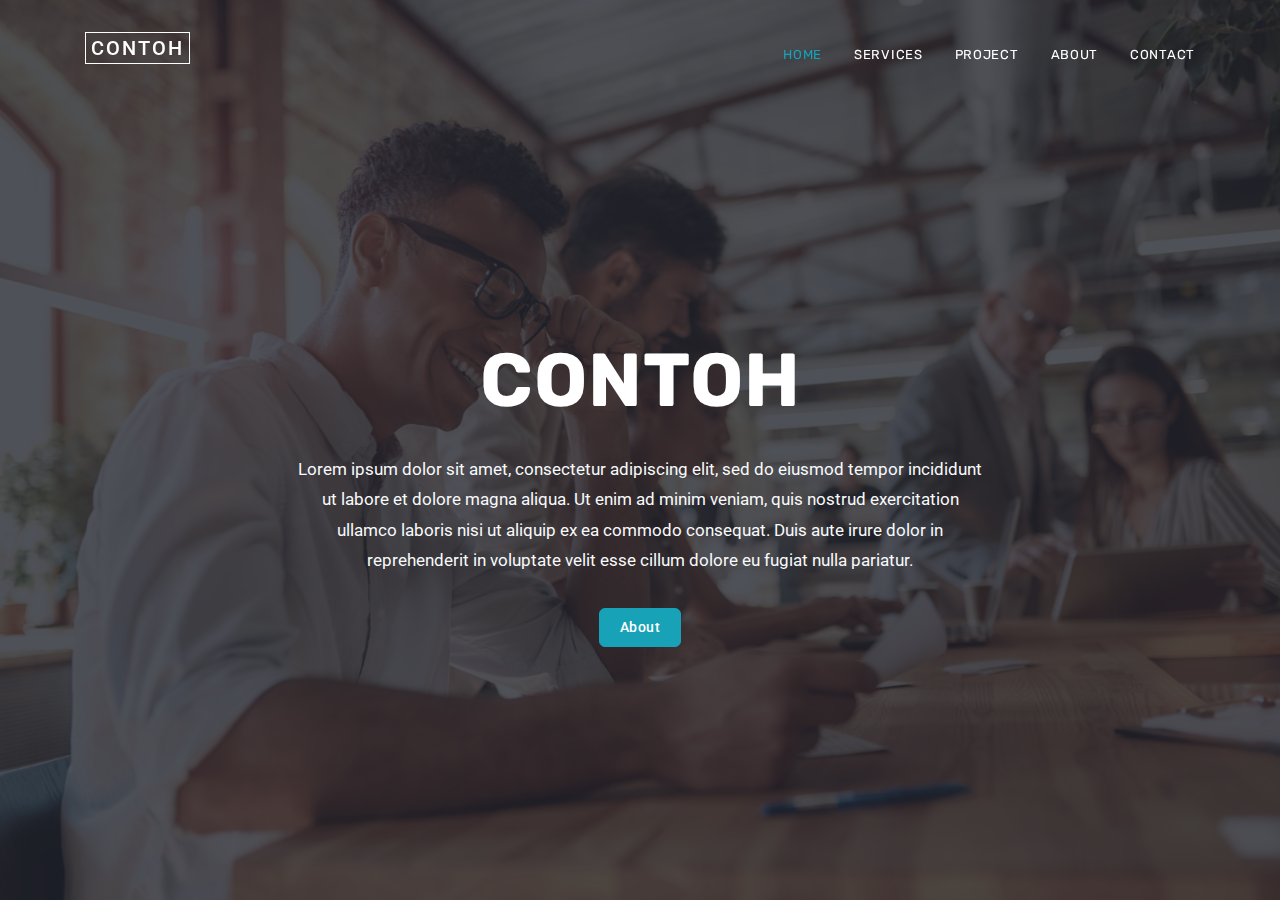
<file: index.html>
<!DOCTYPE html>
<html lang="en">
   <head>
      <meta charset="utf-8" />
      <title>Soal HTML - Company Profile</title>
      <meta name="viewport" content="width=device-width, initial-scale=1.0">
      <meta name="description" content="Company Profile" />
      <meta name="keywords" content="Company, Profile" />
      <link rel="shortcut icon" href="images/favicon.ico">
      <!-- Style -->
      <link href="css/bootstrap.min.css" rel="stylesheet" type="text/css" />
      <link href="css/materialdesignicons.min.css" rel="stylesheet" type="text/css" />
      <link href="css/style.css" rel="stylesheet" type="text/css" />
   </head>
   <body>
      <nav class="navbar navbar-expand-lg fixed-top navbar-custom navbar-light sticky">
         <div class="container">
            <a class="navbar-brand" href="index.html">Contoh</a>
            <button class="navbar-toggler" type="button" data-toggle="collapse" data-target="#navbarCollapse" aria-controls="navbarCollapse" aria-expanded="false" aria-label="Toggle navigation">
               <span class="mdi mdi-menu"></span>
            </button>
            <div class="collapse navbar-collapse" id="navbarCollapse">
               <ul class="navbar-nav ml-auto">
                  <li class="nav-item active">
                     <a class="nav-link" href="index.html">Home</a>
                  </li>
                  <li class="nav-item">
                     <a class="nav-link" href="services.html">Services</a>
                  </li>
                  <li class="nav-item">
                     <a class="nav-link" href="project.html">Project</a>
                  </li>
                  <li class="nav-item">
                     <a class="nav-link" href="about.html">About</a>
                  </li>
                  <li class="nav-item">
                     <a class="nav-link" href="contact.html">Contact</a>
                  </li>
               </ul>
            </div>
         </div>
      </nav>
      <section class="bg-home" style="background-image:url('images/home/1.jpg')" id="home">
         <div class="bg-overlay"></div>
         <div class="home-center">
            <div class="home-desc-center">
               <div class="container">
                  <div class="row justify-content-center">
                     <div class="col-lg-8">
                        <div class="title-heading text-center mt-5 pt-4">
                           <h1 class="heading text-white mb-3">CONTOH</h1>
                           <p class="para-desc mx-auto text-light">Lorem ipsum dolor sit amet, consectetur adipiscing elit, sed do eiusmod tempor incididunt ut labore et dolore magna aliqua. Ut enim ad minim veniam, quis nostrud exercitation ullamco laboris nisi ut aliquip ex ea commodo consequat. Duis aute irure dolor in reprehenderit in voluptate velit esse cillum dolore eu fugiat nulla pariatur.</p>
                           <div class="mt-4 pt-2">
                              <a href="about.html" class="btn btn-custom">About</a>
                           </div>
                        </div>
                     </div>
                  </div>
               </div>
            </div>
         </div>
      </section>
   </body>
</html>
</file>
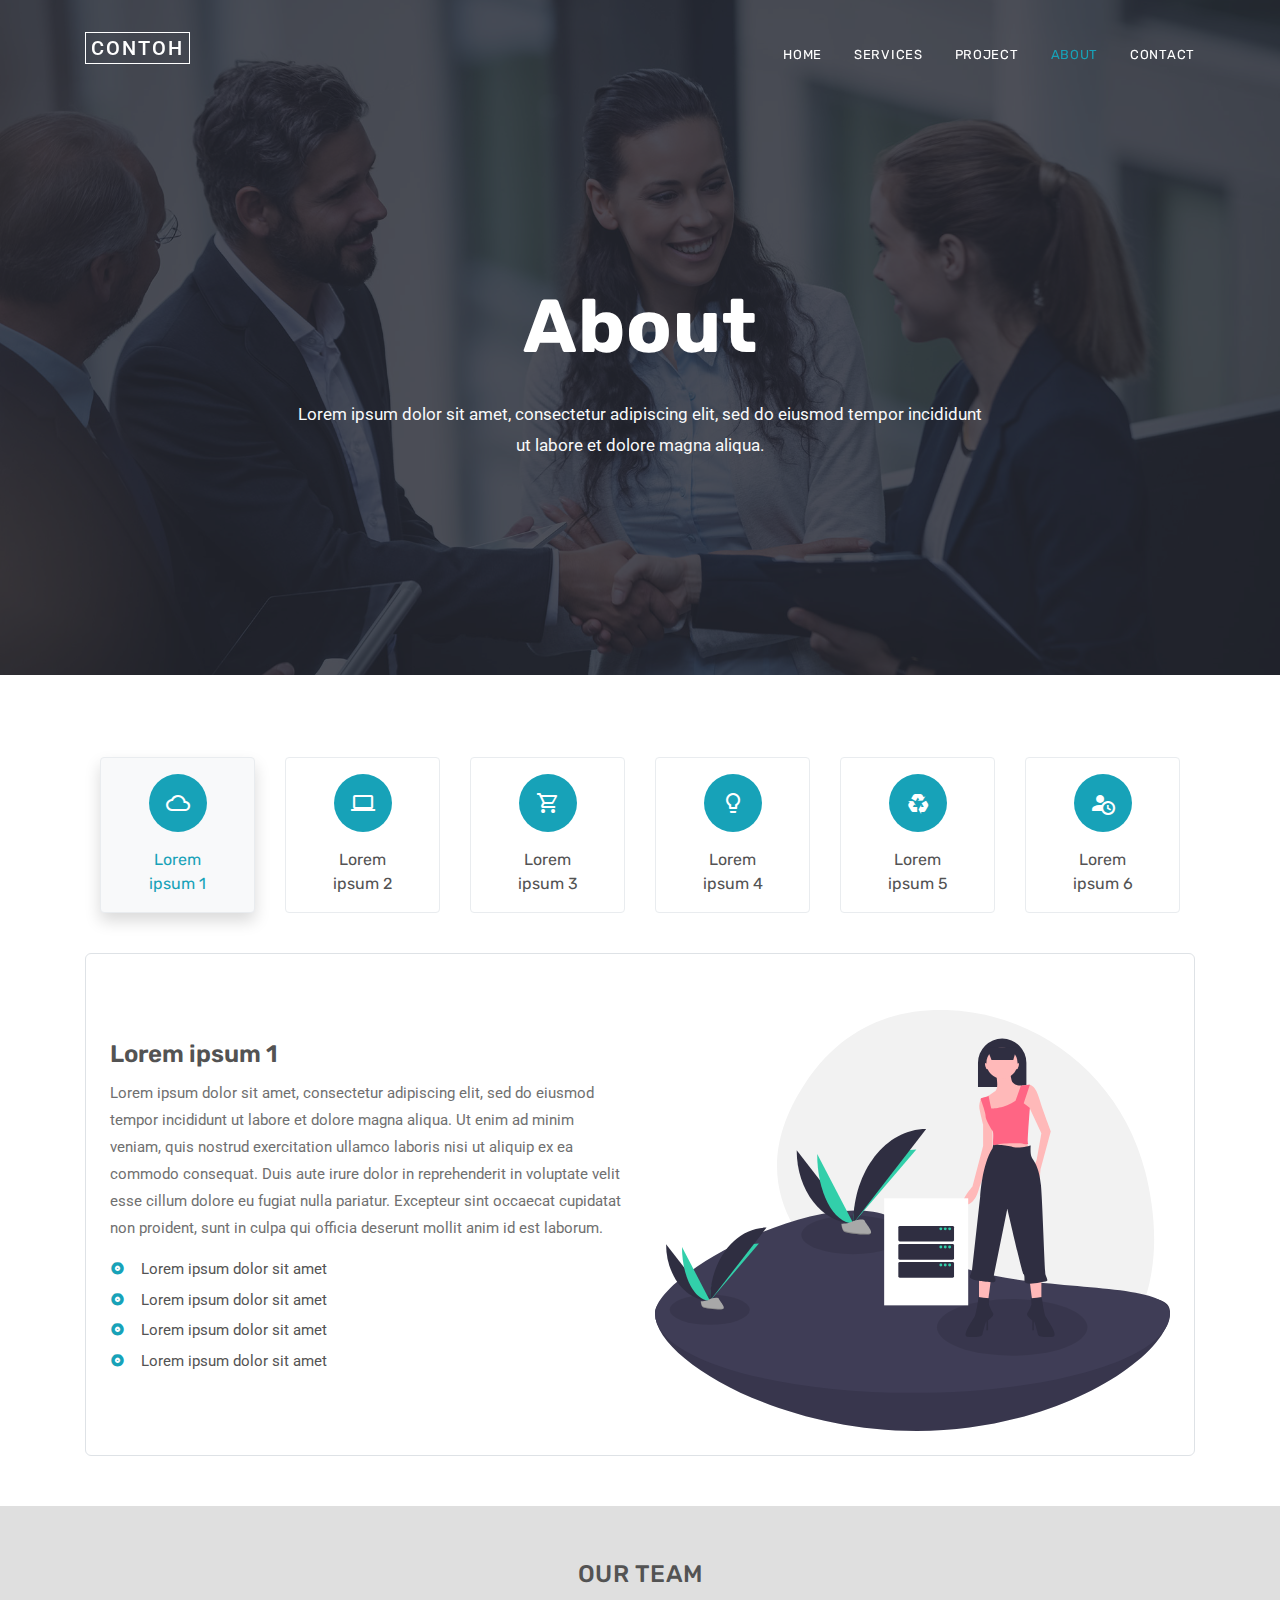
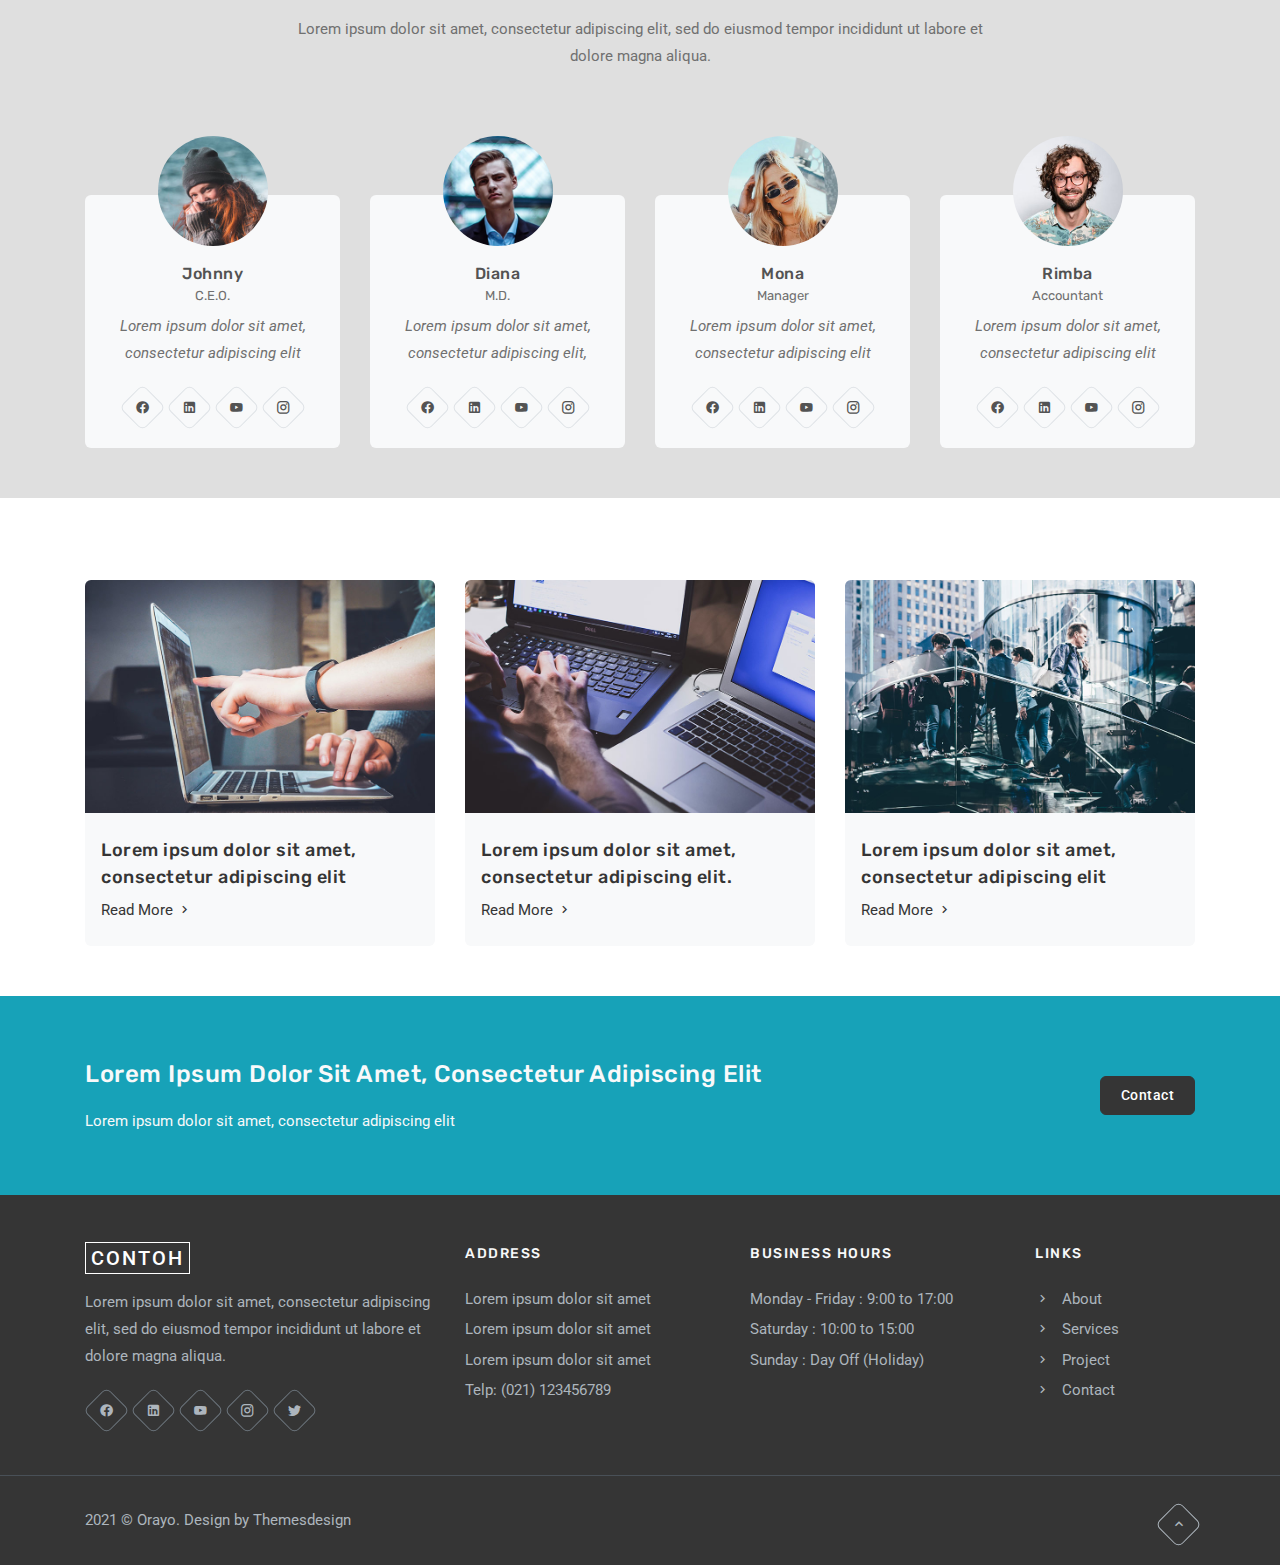
<file: about.html>
<!DOCTYPE html>
<html lang="en">
   <head>
      <meta charset="utf-8" />
      <title>About - Company Profile</title>
      <meta name="viewport" content="width=device-width, initial-scale=1.0">
      <meta name="description" content="Company Profile" />
      <meta name="keywords" content="Company, Profile" />
      <link rel="shortcut icon" href="images/favicon.ico">
      <link href="css/magnific-popup.css" rel="stylesheet" type="text/css" />
      <link href="css/bootstrap.min.css" rel="stylesheet" type="text/css" />
      <link href="css/materialdesignicons.min.css" rel="stylesheet" type="text/css" />
      <link href="css/style.css" rel="stylesheet" type="text/css" />
   </head>
   <body>
      <nav class="navbar navbar-expand-lg fixed-top navbar-custom navbar-light sticky">
         <div class="container">
            <a class="navbar-brand" href="index.html">Contoh</a>
            <button class="navbar-toggler" type="button" data-toggle="collapse" data-target="#navbarCollapse" aria-controls="navbarCollapse" aria-expanded="false" aria-label="Toggle navigation">
               <span class="mdi mdi-menu"></span>
            </button>
            <div class="collapse navbar-collapse" id="navbarCollapse">
               <ul class="navbar-nav ml-auto">
                  <li class="nav-item">
                     <a class="nav-link" href="index.html">Home</a>
                  </li>
                  <li class="nav-item">
                     <a class="nav-link" href="services.html">Services</a>
                  </li>
                  <li class="nav-item">
                     <a class="nav-link" href="project.html">Project</a>
                  </li>
                  <li class="nav-item active">
                     <a class="nav-link" href="about.html">About</a>
                  </li>
                  <li class="nav-item">
                     <a class="nav-link" href="contact.html">Contact</a>
                  </li>
               </ul>
            </div>
         </div>
      </nav>
      <section class="bg-half" style="background-image:url('images/03.jpg')" id="home">
         <div class="bg-overlay"></div>
         <div class="home-center">
            <div class="home-desc-center">
               <div class="container">
                  <div class="row justify-content-center">
                     <div class="col-lg-10">
                        <div class="title-heading text-center mt-5 pt-4">
                           <h1 class="heading text-white mb-3">About</h1>
                           <p class="para-desc mx-auto text-light">Lorem ipsum dolor sit amet, consectetur adipiscing elit, sed do eiusmod tempor incididunt ut labore et dolore magna aliqua.</p>
                        </div>
                     </div>
                  </div>
               </div>
            </div>
         </div>
      </section>
      <section class="section">
         <div class="container">
            <div class="row mt-4">
               <div class="col-12">
                  <ul class="nav nav-pills nav-justified" id="pills-tab" role="tablist">
                     <li class="nav-item mb-4 pt-2">
                        <a class="nav-link active" id="pills-cloud-tab" data-toggle="pill" href="#pills-cloud" role="tab" aria-controls="pills-cloud" aria-selected="false">
                           <div class="capabilities text-center rounded pt-2 pb-2">
                              <div class="icon bg-custom mb-3">
                                 <i class="mdi mdi-cloud-outline text-white"></i>
                              </div>
                              <h4 class="title font-weight-normal mb-0">Lorem <br> ipsum 1 </h4>
                           </div>
                        </a>
                     </li>
                     <li class="nav-item mb-4 pt-2">
                        <a class="nav-link" id="pills-smart-tab" data-toggle="pill" href="#pills-smart" role="tab" aria-controls="pills-smart" aria-selected="false">
                           <div class="capabilities text-center rounded pt-2 pb-2">
                              <div class="icon bg-custom mb-3">
                                 <i class="mdi mdi-laptop text-white"></i>
                              </div>
                              <h4 class="title font-weight-normal mb-0">Lorem <br> ipsum 2 </h4>
                           </div>
                        </a>
                     </li>
                     <li class="nav-item mb-4 pt-2">
                        <a class="nav-link" id="pills-apps-tab" data-toggle="pill" href="#pills-apps" role="tab" aria-controls="pills-apps" aria-selected="false">
                           <div class="capabilities text-center rounded pt-2 pb-2">
                              <div class="icon bg-custom mb-3">
                                 <i class="mdi mdi-cart-outline text-white"></i>
                              </div>
                              <h4 class="title font-weight-normal mb-0">Lorem <br> ipsum 3 </h4>
                           </div>
                        </a>
                     </li>
                     <li class="nav-item mb-4 pt-2">
                        <a class="nav-link" id="pills-intelligence-tab" data-toggle="pill" href="#pills-intelligence" role="tab" aria-controls="pills-intelligence" aria-selected="false">
                           <div class="capabilities text-center rounded pt-2 pb-2">
                              <div class="icon bg-custom mb-3">
                                 <i class="mdi mdi-lightbulb-outline text-white"></i>
                              </div>
                              <h4 class="title font-weight-normal mb-0">Lorem <br> ipsum 4 </h4>
                           </div>
                        </a>
                     </li>
                     <li class="nav-item mb-4 pt-2">
                        <a class="nav-link" id="pills-automation-tab" data-toggle="pill" href="#pills-automation" role="tab" aria-controls="pills-automation" aria-selected="false">
                           <div class="capabilities text-center rounded pt-2 pb-2">
                              <div class="icon bg-custom mb-3">
                                 <i class="mdi mdi-recycle text-white"></i>
                              </div>
                              <h4 class="title font-weight-normal mb-0">Lorem <br> ipsum 5 </h4>
                           </div>
                        </a>
                     </li>
                     <li class="nav-item mb-4 pt-2">
                        <a class="nav-link" id="pills-time-tab" data-toggle="pill" href="#pills-time" role="tab" aria-controls="pills-time" aria-selected="false">
                           <div class="capabilities text-center rounded pt-2 pb-2">
                              <div class="icon bg-custom mb-3">
                                 <i class="mdi mdi-account-clock text-white"></i>
                              </div>
                              <h4 class="title font-weight-normal mb-0">Lorem <br> ipsum 6 </h4>
                           </div>
                        </a>
                     </li>
                  </ul>
                  <div class="tab-content mt-3" id="pills-tabContent">
                     <div class="tab-pane fade show active" id="pills-cloud" role="tabpanel" aria-labelledby="pills-cloud-tab">
                        <div class="capabilities-content border rounded p-4">
                           <div class="row align-items-center">
                              <div class="col-md-6">
                                 <h4 class="title">Lorem ipsum 1</h4>
                                 <p class="text-muted">Lorem ipsum dolor sit amet, consectetur adipiscing elit, sed do eiusmod tempor incididunt ut labore et dolore magna aliqua. Ut enim ad minim veniam, quis nostrud exercitation ullamco laboris nisi ut aliquip ex ea commodo consequat. Duis aute irure dolor in reprehenderit in voluptate velit esse cillum dolore eu fugiat nulla pariatur. Excepteur sint occaecat cupidatat non proident, sunt in culpa qui officia deserunt mollit anim id est laborum.</p>
                                 <ul class="list-unstyled mb-0">
                                    <li class="mt-2">
                                       <i class="mdi mdi-album mr-3 text-custom"></i>Lorem ipsum dolor sit amet
                                    </li>
                                    <li class="mt-2">
                                       <i class="mdi mdi-album mr-3 text-custom"></i>Lorem ipsum dolor sit amet
                                    </li>
                                    <li class="mt-2">
                                       <i class="mdi mdi-album mr-3 text-custom"></i>Lorem ipsum dolor sit amet
                                    </li>
                                    <li class="mt-2">
                                       <i class="mdi mdi-album mr-3 text-custom"></i>Lorem ipsum dolor sit amet
                                    </li>
                                 </ul>
                              </div>
                              <div class="col-md-6 mt-4 pt-2">
                                 <img src="images/feature/marketing.svg" class="img-fluid d-block mx-auto" alt="">
                              </div>
                           </div>
                        </div>
                     </div>
                     <div class="tab-pane fade" id="pills-smart" role="tabpanel" aria-labelledby="pills-smart-tab">
                        <div class="capabilities-content border rounded p-4">
                           <div class="row align-items-center">
                              <div class="col-md-6">
                                 <h4 class="title">Lorem ipsum 2</h4>
                                 <p class="text-muted">Lorem ipsum dolor sit amet, consectetur adipiscing elit, sed do eiusmod tempor incididunt ut labore et dolore magna aliqua. Ut enim ad minim veniam, quis nostrud exercitation ullamco laboris nisi ut aliquip ex ea commodo consequat. Duis aute irure dolor in reprehenderit in voluptate velit esse cillum dolore eu fugiat nulla pariatur. Excepteur sint occaecat cupidatat non proident, sunt in culpa qui officia deserunt mollit anim id est laborum.</p>
                                 <ul class="list-unstyled mb-0">
                                    <li class="mt-2">
                                       <i class="mdi mdi-album mr-3 text-custom"></i>Lorem ipsum dolor sit amet
                                    </li>
                                    <li class="mt-2">
                                       <i class="mdi mdi-album mr-3 text-custom"></i>Lorem ipsum dolor sit amet
                                    </li>
                                    <li class="mt-2">
                                       <i class="mdi mdi-album mr-3 text-custom"></i>Lorem ipsum dolor sit amet
                                    </li>
                                    <li class="mt-2">
                                       <i class="mdi mdi-album mr-3 text-custom"></i>Lorem ipsum dolor sit amet
                                    </li>
                                 </ul>
                              </div>
                              <div class="col-md-6 mt-4 pt-2">
                                 <img src="images/feature/crm.svg" class="img-fluid d-block mx-auto" alt="">
                              </div>
                           </div>
                        </div>
                     </div>
                     <div class="tab-pane fade" id="pills-apps" role="tabpanel" aria-labelledby="pills-apps-tab">
                        <div class="capabilities-content border rounded p-4">
                           <div class="row align-items-center">
                              <div class="col-md-6">
                                 <h4 class="title">Lorem ipsum 3</h4>
                                 <p class="text-muted">Lorem ipsum dolor sit amet, consectetur adipiscing elit, sed do eiusmod tempor incididunt ut labore et dolore magna aliqua. Ut enim ad minim veniam, quis nostrud exercitation ullamco laboris nisi ut aliquip ex ea commodo consequat. Duis aute irure dolor in reprehenderit in voluptate velit esse cillum dolore eu fugiat nulla pariatur. Excepteur sint occaecat cupidatat non proident, sunt in culpa qui officia deserunt mollit anim id est laborum.</p>
                                 <ul class="list-unstyled mb-0">
                                    <li class="mt-2">
                                       <i class="mdi mdi-album mr-3 text-custom"></i>Lorem ipsum dolor sit amet
                                    </li>
                                    <li class="mt-2">
                                       <i class="mdi mdi-album mr-3 text-custom"></i>Lorem ipsum dolor sit amet
                                    </li>
                                    <li class="mt-2">
                                       <i class="mdi mdi-album mr-3 text-custom"></i>Lorem ipsum dolor sit amet
                                    </li>
                                    <li class="mt-2">
                                       <i class="mdi mdi-album mr-3 text-custom"></i>Lorem ipsum dolor sit amet
                                    </li>
                                 </ul>
                              </div>
                              <div class="col-md-6 mt-4 pt-2">
                                 <img src="images/feature/apps.svg" class="img-fluid d-block mx-auto" alt="">
                              </div>
                           </div>
                        </div>
                     </div>
                     <div class="tab-pane fade" id="pills-intelligence" role="tabpanel" aria-labelledby="pills-intelligence-tab">
                        <div class="capabilities-content border rounded p-4">
                           <div class="row align-items-center">
                              <div class="col-md-6">
                                 <h4 class="title">Lorem ipsum 4</h4>
                                 <p class="text-muted">Lorem ipsum dolor sit amet, consectetur adipiscing elit, sed do eiusmod tempor incididunt ut labore et dolore magna aliqua. Ut enim ad minim veniam, quis nostrud exercitation ullamco laboris nisi ut aliquip ex ea commodo consequat. Duis aute irure dolor in reprehenderit in voluptate velit esse cillum dolore eu fugiat nulla pariatur. Excepteur sint occaecat cupidatat non proident, sunt in culpa qui officia deserunt mollit anim id est laborum.</p>
                                 <ul class="list-unstyled mb-0">
                                    <li class="mt-2">
                                       <i class="mdi mdi-album mr-3 text-custom"></i>Lorem ipsum dolor sit amet
                                    </li>
                                    <li class="mt-2">
                                       <i class="mdi mdi-album mr-3 text-custom"></i>Lorem ipsum dolor sit amet
                                    </li>
                                    <li class="mt-2">
                                       <i class="mdi mdi-album mr-3 text-custom"></i>Lorem ipsum dolor sit amet
                                    </li>
                                    <li class="mt-2">
                                       <i class="mdi mdi-album mr-3 text-custom"></i>Lorem ipsum dolor sit amet
                                    </li>
                                 </ul>
                              </div>
                              <div class="col-md-6 mt-4 pt-2">
                                 <img src="images/feature/intellegent.svg" class="img-fluid d-block mx-auto" alt="">
                              </div>
                           </div>
                        </div>
                     </div>
                     <div class="tab-pane fade" id="pills-automation" role="tabpanel" aria-labelledby="pills-automation-tab">
                        <div class="capabilities-content border rounded p-4">
                           <div class="row align-items-center">
                              <div class="col-md-6">
                                 <h4 class="title">Lorem ipsum 5</h4>
                                 <p class="text-muted">Lorem ipsum dolor sit amet, consectetur adipiscing elit, sed do eiusmod tempor incididunt ut labore et dolore magna aliqua. Ut enim ad minim veniam, quis nostrud exercitation ullamco laboris nisi ut aliquip ex ea commodo consequat. Duis aute irure dolor in reprehenderit in voluptate velit esse cillum dolore eu fugiat nulla pariatur. Excepteur sint occaecat cupidatat non proident, sunt in culpa qui officia deserunt mollit anim id est laborum.</p>
                                 <ul class="list-unstyled mb-0">
                                    <li class="mt-2">
                                       <i class="mdi mdi-album mr-3 text-custom"></i>Lorem ipsum dolor sit amet
                                    </li>
                                    <li class="mt-2">
                                       <i class="mdi mdi-album mr-3 text-custom"></i>Lorem ipsum dolor sit amet
                                    </li>
                                    <li class="mt-2">
                                       <i class="mdi mdi-album mr-3 text-custom"></i>Lorem ipsum dolor sit amet
                                    </li>
                                    <li class="mt-2">
                                       <i class="mdi mdi-album mr-3 text-custom"></i>Lorem ipsum dolor sit amet
                                    </li>
                                 </ul>
                              </div>
                              <div class="col-md-6 mt-4 pt-2">
                                 <img src="images/feature/engine.svg" class="img-fluid d-block mx-auto" alt="">
                              </div>
                           </div>
                        </div>
                     </div>
                     <div class="tab-pane fade" id="pills-time" role="tabpanel" aria-labelledby="pills-time-tab">
                        <div class="capabilities-content border rounded p-4">
                           <div class="row align-items-center">
                              <div class="col-md-6">
                                 <h4 class="title">Lorem ipsum 6</h4>
                                 <p class="text-muted">Lorem ipsum dolor sit amet, consectetur adipiscing elit, sed do eiusmod tempor incididunt ut labore et dolore magna aliqua. Ut enim ad minim veniam, quis nostrud exercitation ullamco laboris nisi ut aliquip ex ea commodo consequat. Duis aute irure dolor in reprehenderit in voluptate velit esse cillum dolore eu fugiat nulla pariatur. Excepteur sint occaecat cupidatat non proident, sunt in culpa qui officia deserunt mollit anim id est laborum.</p>
                                 <ul class="list-unstyled mb-0">
                                    <li class="mt-2">
                                       <i class="mdi mdi-album mr-3 text-custom"></i>Lorem ipsum dolor sit amet
                                    </li>
                                    <li class="mt-2">
                                       <i class="mdi mdi-album mr-3 text-custom"></i>Lorem ipsum dolor sit amet
                                    </li>
                                    <li class="mt-2">
                                       <i class="mdi mdi-album mr-3 text-custom"></i>Lorem ipsum dolor sit amet
                                    </li>
                                    <li class="mt-2">
                                       <i class="mdi mdi-album mr-3 text-custom"></i>Lorem ipsum dolor sit amet
                                    </li>
                                 </ul>
                              </div>
                              <div class="col-md-6 mt-4 pt-2">
                                 <img src="images/feature/time.svg" class="img-fluid d-block mx-auto" alt="">
                              </div>
                           </div>
                        </div>
                     </div>
                  </div>
               </div>
            </div>
         </div>
      </section>
      <section class="section bg-two" id="team">
         <div class="container">
            <div class="row justify-content-center">
               <div class="col-12 text-center">
                  <div class="section-title">
                     <h4 class="title text-uppercase mb-4">Our Team</h4>
                     <p class="text-muted mx-auto para-desc mb-0">Lorem ipsum dolor sit amet, consectetur adipiscing elit, sed do eiusmod tempor incididunt ut labore et dolore magna aliqua.</p>
                  </div>
               </div>
            </div>
            <div class="row">
               <div class="col-lg-3 col-md-6 col-12">
                  <div class="team-detail bg-light rounded text-center p-3 pb-4">
                     <div class="image position-relative">
                        <img src="images/team/01.jpg" class="avatar avatar-medium rounded-pill" alt="">
                     </div>
                     <div class="content mt-3">
                        <h4 class="name mb-0">Johnny</h4>
                        <h6 class="designation text-muted font-weight-normal">C.E.O.</h6>
                        <p class="text-muted font-italic mt-2">Lorem ipsum dolor sit amet, consectetur adipiscing elit</p>
                        <ul class="list-unstyled social-icon mb-0 mt-4">
                           <li class="list-inline-item">
                              <a href="javascript:void(0)">
                                 <i class="mdi mdi-facebook" title="Facebook"></i>
                              </a>
                           </li>
                           <li class="list-inline-item">
                              <a href="javascript:void(0)">
                                 <i class="mdi mdi-linkedin" title="Linkedin"></i>
                              </a>
                           </li>
                           <li class="list-inline-item">
                              <a href="javascript:void(0)">
                                 <i class="mdi mdi-youtube" title="Youtube"></i>
                              </a>
                           </li>
                           <li class="list-inline-item">
                              <a href="javascript:void(0)">
                                 <i class="mdi mdi-instagram" title="Instagram"></i>
                              </a>
                           </li>
                        </ul>
                     </div>
                  </div>
               </div>
               <div class="col-lg-3 col-md-6 col-12">
                  <div class="team-detail bg-light rounded text-center p-3 pb-4">
                     <div class="image position-relative">
                        <img src="images/team/02.jpg" class="avatar avatar-medium rounded-pill" alt="">
                     </div>
                     <div class="content mt-3">
                        <h4 class="name mb-0">Diana</h4>
                        <h6 class="designation text-muted font-weight-normal">M.D.</h6>
                        <p class="text-muted font-italic mt-2">Lorem ipsum dolor sit amet, consectetur adipiscing elit,</p>
                        <ul class="list-unstyled social-icon mb-0 mt-4">
                           <li class="list-inline-item">
                              <a href="javascript:void(0)">
                                 <i class="mdi mdi-facebook" title="Facebook"></i>
                              </a>
                           </li>
                           <li class="list-inline-item">
                              <a href="javascript:void(0)">
                                 <i class="mdi mdi-linkedin" title="Linkedin"></i>
                              </a>
                           </li>
                           <li class="list-inline-item">
                              <a href="javascript:void(0)">
                                 <i class="mdi mdi-youtube" title="Youtube"></i>
                              </a>
                           </li>
                           <li class="list-inline-item">
                              <a href="javascript:void(0)">
                                 <i class="mdi mdi-instagram" title="Instagram"></i>
                              </a>
                           </li>
                        </ul>
                     </div>
                  </div>
               </div>
               <div class="col-lg-3 col-md-6 col-12">
                  <div class="team-detail bg-light rounded text-center p-3 pb-4">
                     <div class="image position-relative">
                        <img src="images/team/03.jpg" class="avatar avatar-medium rounded-pill" alt="">
                     </div>
                     <div class="content mt-3">
                        <h4 class="name mb-0">Mona</h4>
                        <h6 class="designation text-muted font-weight-normal">Manager</h6>
                        <p class="text-muted font-italic mt-2">Lorem ipsum dolor sit amet, consectetur adipiscing elit</p>
                        <ul class="list-unstyled social-icon mb-0 mt-4">
                           <li class="list-inline-item">
                              <a href="javascript:void(0)">
                                 <i class="mdi mdi-facebook" title="Facebook"></i>
                              </a>
                           </li>
                           <li class="list-inline-item">
                              <a href="javascript:void(0)">
                                 <i class="mdi mdi-linkedin" title="Linkedin"></i>
                              </a>
                           </li>
                           <li class="list-inline-item">
                              <a href="javascript:void(0)">
                                 <i class="mdi mdi-youtube" title="Youtube"></i>
                              </a>
                           </li>
                           <li class="list-inline-item">
                              <a href="javascript:void(0)">
                                 <i class="mdi mdi-instagram" title="Instagram"></i>
                              </a>
                           </li>
                        </ul>
                     </div>
                  </div>
               </div>
               <div class="col-lg-3 col-md-6 col-12">
                  <div class="team-detail bg-light rounded text-center p-3 pb-4">
                     <div class="image position-relative">
                        <img src="images/team/04.jpg" class="avatar avatar-medium rounded-pill" alt="">
                     </div>
                     <div class="content mt-3">
                        <h4 class="name mb-0">Rimba</h4>
                        <h6 class="designation text-muted font-weight-normal">Accountant</h6>
                        <p class="text-muted font-italic mt-2">Lorem ipsum dolor sit amet, consectetur adipiscing elit</p>
                        <ul class="list-unstyled social-icon mb-0 mt-4">
                           <li class="list-inline-item">
                              <a href="javascript:void(0)">
                                 <i class="mdi mdi-facebook" title="Facebook"></i>
                              </a>
                           </li>
                           <li class="list-inline-item">
                              <a href="javascript:void(0)">
                                 <i class="mdi mdi-linkedin" title="Linkedin"></i>
                              </a>
                           </li>
                           <li class="list-inline-item">
                              <a href="javascript:void(0)">
                                 <i class="mdi mdi-youtube" title="Youtube"></i>
                              </a>
                           </li>
                           <li class="list-inline-item">
                              <a href="javascript:void(0)">
                                 <i class="mdi mdi-instagram" title="Instagram"></i>
                              </a>
                           </li>
                        </ul>
                     </div>
                  </div>
               </div>
            </div>
         </div>
      </section>
      <section class="section" id="news">
         <div class="container">
            <div class="row">
               <div class="col-lg-4 col-md-6 col-12 mt-4 pt-2">
                  <div class="blog-post rounded bg-light">
                     <img src="images/blog/01.jpg" class="img-fluid rounded-top" alt="">
                     <div class="content pt-4 pb-4 p-3">
                        <a href="javascript:void(0)">
                           <h5 class="title text-dark">Lorem ipsum dolor sit amet, consectetur adipiscing elit</h5>
                        </a>
                        <a href="javascript:void(0)" class="text-dark">Read More <i class="mdi mdi-chevron-right"></i>
                        </a>
                     </div>
                  </div>
               </div>
               <div class="col-lg-4 col-md-6 col-12 mt-4 pt-2">
                  <div class="blog-post rounded bg-light">
                     <img src="images/blog/02.jpg" class="img-fluid rounded-top" alt="">
                     <div class="content pt-4 pb-4 p-3">
                        <a href="javascript:void(0)">
                           <h5 class="title text-dark">Lorem ipsum dolor sit amet, consectetur adipiscing elit.</h5>
                        </a>
                        <a href="javascript:void(0)" class="text-dark">Read More <i class="mdi mdi-chevron-right"></i>
                        </a>
                     </div>
                  </div>
               </div>
               <div class="col-lg-4 col-md-6 col-12 mt-4 pt-2">
                  <div class="blog-post rounded bg-light">
                     <img src="images/blog/03.jpg" class="img-fluid rounded-top" alt="">
                     <div class="content pt-4 pb-4 p-3">
                        <a href="javascript:void(0)">
                           <h5 class="title text-dark">Lorem ipsum dolor sit amet, consectetur adipiscing elit</h5>
                        </a>
                        <a href="javascript:void(0)" class="text-dark">Read More <i class="mdi mdi-chevron-right"></i>
                        </a>
                     </div>
                  </div>
               </div>
            </div>
         </div>
      </section>
      <section class="section-two bg-custom contact-cta">
         <div class="container">
            <div class="row align-items-center">
               <div class="col-lg-8 col-md-8 col-12">
                  <div class="intro-text">
                     <h4 class="text-capitalize text-light title mb-3">Lorem ipsum dolor sit amet, consectetur adipiscing elit</h4>
                     <p class="text-light mb-0">Lorem ipsum dolor sit amet, consectetur adipiscing elit </p>
                  </div>
               </div>
               <div class="col-lg-4 col-md-4 col-12  mt-4 mt-sm-0 pt-2 pt-sm-0">
                  <div class="contact-cta-button text-right">
                     <a href="contact.html" class="btn btn-dark">Contact</a>
                  </div>
               </div>
            </div>
         </div>
      </section>
      <footer class="footer py-5 bg-dark">
         <div class="container">
            <div class="row">
               <div class="col-lg-4 col-md-12">
                  <a class="footer-logo" href="javscript:void(0)">CONTOH</a>
                  <p class="text-foot mt-3">Lorem ipsum dolor sit amet, consectetur adipiscing elit, sed do eiusmod tempor incididunt ut labore et dolore magna aliqua.</p>
                  <ul class="list-unstyled social-icon social mb-0 mt-4">
                     <li class="list-inline-item">
                        <a href="#">
                           <i class="mdi mdi-facebook" title="Facebook"></i>
                        </a>
                     </li>
                     <li class="list-inline-item">
                        <a href="#">
                           <i class="mdi mdi-linkedin" title="Linkedin"></i>
                        </a>
                     </li>
                     <li class="list-inline-item">
                        <a href="#">
                           <i class="mdi mdi-youtube" title="Youtube"></i>
                        </a>
                     </li>
                     <li class="list-inline-item">
                        <a href="#">
                           <i class="mdi mdi-instagram" title="Instagram"></i>
                        </a>
                     </li>
                     <li class="list-inline-item">
                        <a href="#">
                           <i class="mdi mdi-twitter" title="Twitter"></i>
                        </a>
                     </li>
                  </ul>
               </div>
               <div class="col-lg-3 col-md-5 mt-4 pt-2 mt-lg-0 pt-lg-0">
                  <h4 class="text-light text-uppercase footer-head">Address</h4>
                  <ul class="list-unstyled text-foot mt-4 mb-0">
                     <li>Lorem ipsum dolor sit amet</li>
                     <li class="mt-2">Lorem ipsum dolor sit amet</li>
                     <li class="mt-2">Lorem ipsum dolor sit amet</li>
                     <li class="mt-2">Telp: (021) 123456789</li>
                  </ul>
               </div>
               <div class="col-lg-3 col-md-4 mt-4 pt-2 mt-lg-0 pt-lg-0">
                  <h4 class="text-light text-uppercase footer-head">Business Hours</h4>
                  <ul class="list-unstyled text-foot mt-4 mb-0">
                     <li>Monday - Friday : 9:00 to 17:00</li>
                     <li class="mt-2">Saturday : 10:00 to 15:00</li>
                     <li class="mt-2">Sunday : Day Off (Holiday)</li>
                  </ul>
               </div>
               <div class="col-lg-2 col-md-3 mt-4 pt-2 mt-lg-0 pt-lg-0">
                  <h4 class="text-light text-uppercase footer-head">Links</h4>
                  <ul class="list-unstyled footer-list mt-4 mb-0">
                     <li class="mt-2">
                        <a href="about.html" class="text-foot">
                           <i class="mdi mdi-chevron-right mr-2"></i> About </a>
                     </li>
                     <li class="mt-2">
                        <a href="services.html" class="text-foot">
                           <i class="mdi mdi-chevron-right mr-2"></i> Services </a>
                     </li>
                     <li class="mt-2">
                        <a href="project.html" class="text-foot">
                           <i class="mdi mdi-chevron-right mr-2"></i> Project </a>
                     </li>
                     <li class="mt-2">
                        <a href="contact.html" class="text-foot">
                           <i class="mdi mdi-chevron-right mr-2"></i> Contact </a>
                     </li>
                  </ul>
               </div>
            </div>
         </div>
      </footer>
      <footer class="footer py-4 footer-bar bg-dark">
         <div class="container text-foot text-center">
            <div class="row align-items-center">
               <div class="col-sm-8">
                  <div class="text-sm-left">
                     <p class="mb-0">2021 © Orayo. Design by Themesdesign</p>
                  </div>
               </div>
               <div class="col-sm-4 mt-4 mt-sm-0 pt-2 pt-sm-2">
                  <div class="text-sm-right">
                     <a href="#" class="back-to-top rounded d-inline-block text-center" id="back-to-top">
                        <i class="mdi mdi-chevron-up d-block"></i>
                     </a>
                  </div>
               </div>
            </div>
         </div>
      </footer>
      <!-- javascript -->
      <script src="js/jquery-3.5.1.min.js"></script>
      <script src="js/bootstrap.bundle.min.js"></script>
      <script src="js/jquery.easing.min.js"></script>
      <script src="js/menu.js"></script>
      <!-- Magnific Popup -->
      <script src="js/jquery.magnific-popup.min.js"></script>
      <script src="js/isotope.js"></script>
      <script src="js/portfolio.init.js"></script>
      <script src="js/magnific.init.js"></script>
      <!-- Main Js -->
      <script src="js/scrollup.js"></script>
   </body>
</html>
</file>
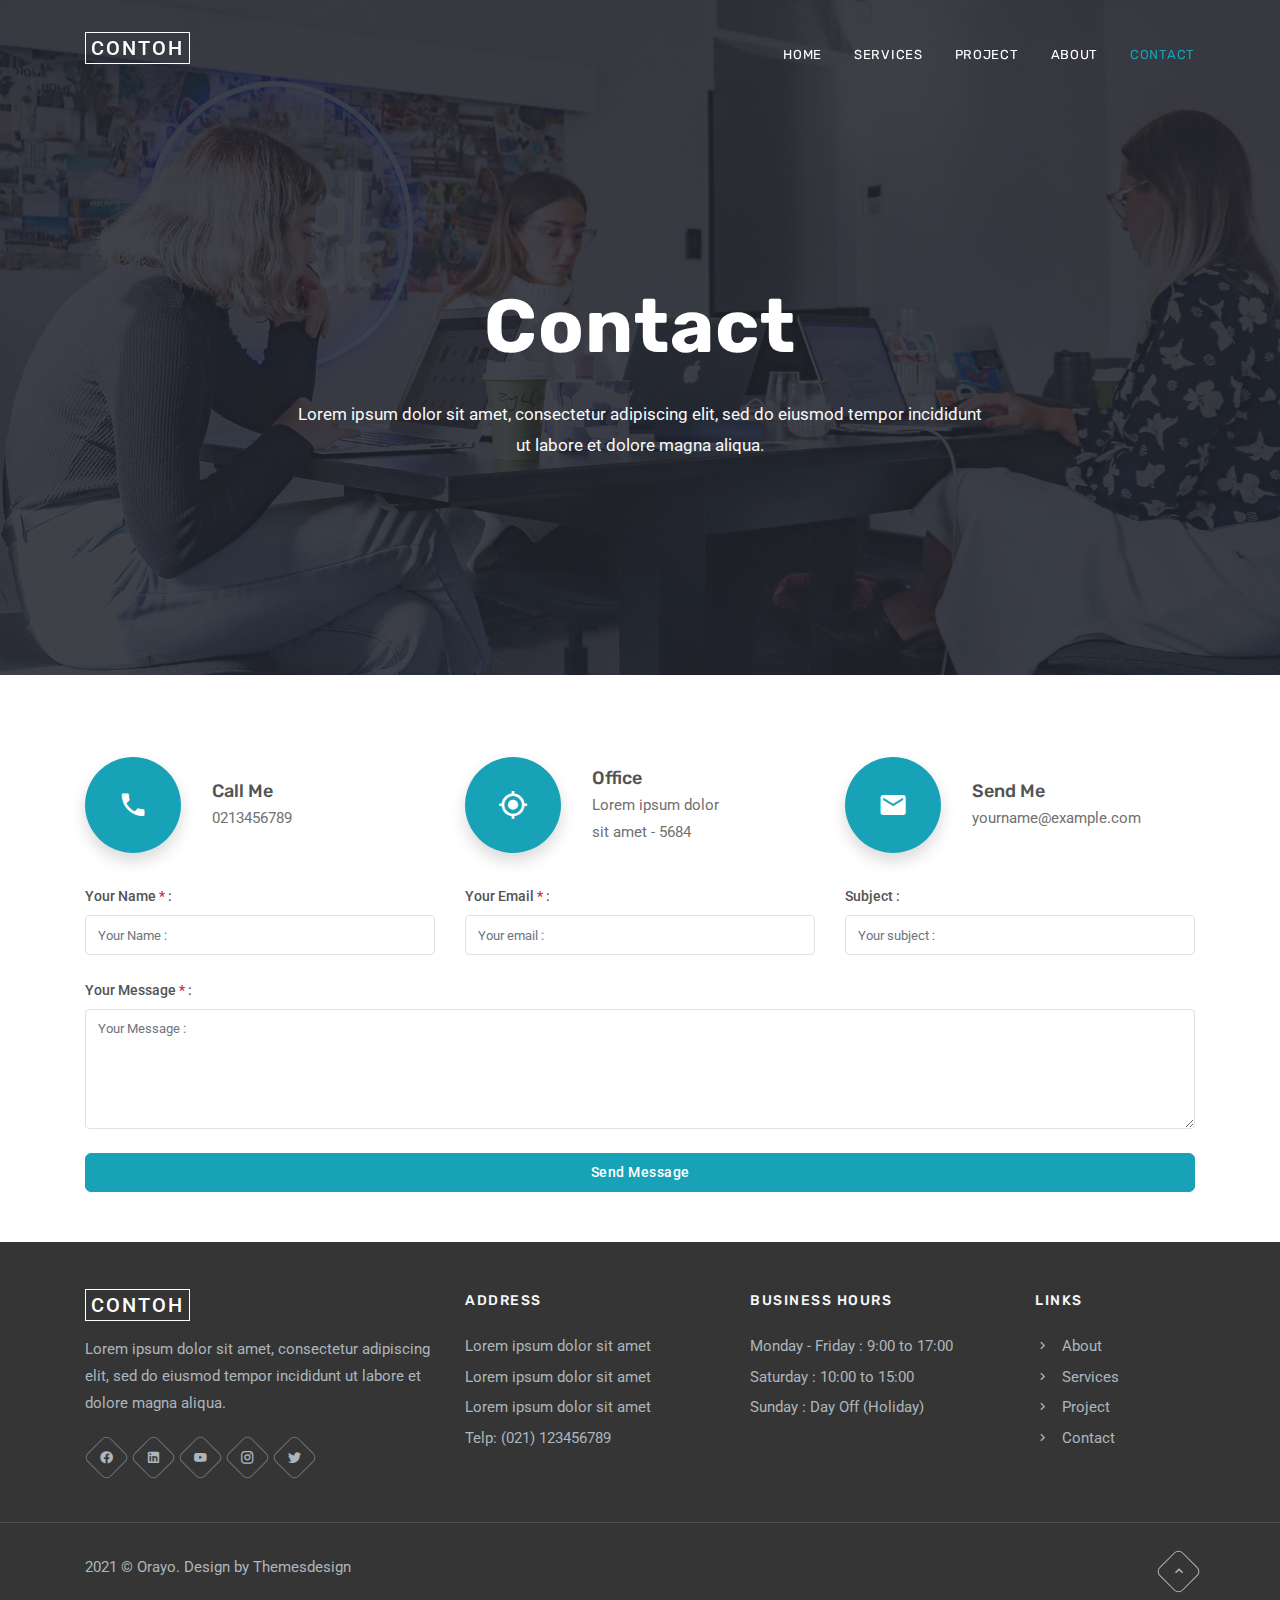
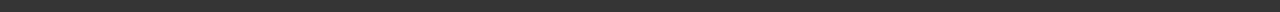
<file: contact.html>
<!DOCTYPE html>
<html lang="en">
   <head>
      <meta charset="utf-8" />
      <title>Contact - Company Profile</title>
      <meta name="viewport" content="width=device-width, initial-scale=1.0">
      <meta name="description" content="Company Profile" />
      <meta name="keywords" content="Company, Profile" />
      <link rel="shortcut icon" href="images/favicon.ico">
      <link href="css/magnific-popup.css" rel="stylesheet" type="text/css" />
      <link href="css/bootstrap.min.css" rel="stylesheet" type="text/css" />
      <link href="css/materialdesignicons.min.css" rel="stylesheet" type="text/css" />
      <link href="css/style.css" rel="stylesheet" type="text/css" />
   </head>
   <body>
      <section class="bg-half" style="background-image:url('images/04.jpg')" id="home">
         <div class="bg-overlay"></div>
         <div class="home-center">
            <div class="home-desc-center">
               <div class="container">
                  <div class="row justify-content-center">
                     <div class="col-lg-10">
                        <div class="title-heading text-center mt-5 pt-4">
                           <h1 class="heading text-white mb-3">Contact</h1>
                           <p class="para-desc mx-auto text-light">Lorem ipsum dolor sit amet, consectetur adipiscing elit, sed do eiusmod tempor incididunt ut labore et dolore magna aliqua.</p>
                        </div>
                     </div>
                  </div>
               </div>
            </div>
         </div>
      </section>
      <nav class="navbar navbar-expand-lg fixed-top navbar-custom navbar-light sticky">
         <div class="container">
            <a class="navbar-brand" href="index.html">Contoh</a>
            <button class="navbar-toggler" type="button" data-toggle="collapse" data-target="#navbarCollapse" aria-controls="navbarCollapse" aria-expanded="false" aria-label="Toggle navigation">
               <span class="mdi mdi-menu"></span>
            </button>
            <div class="collapse navbar-collapse" id="navbarCollapse">
               <ul class="navbar-nav ml-auto">
                  <li class="nav-item">
                     <a class="nav-link" href="index.html">Home</a>
                  </li>
                  <li class="nav-item">
                     <a class="nav-link" href="services.html">Services</a>
                  </li>
                  <li class="nav-item">
                     <a class="nav-link" href="project.html">Project</a>
                  </li>
                  <li class="nav-item">
                     <a class="nav-link" href="about.html">About</a>
                  </li>
                  <li class="nav-item active">
                     <a class="nav-link" href="contact.html">Contact</a>
                  </li>
               </ul>
            </div>
         </div>
      </nav>
      <section class="section" id="contact">
         <div class="container">
            <div class="row">
               <div class="col-lg-4 col-md-6 col-12 mt-4 pt-2">
                  <div class="row align-items-center">
                     <div class="col-4">
                        <div class="contact-detail">
                           <i class="mdi mdi-phone text-white shadow bg-custom rounded-pill d-inline-block text-center"></i>
                        </div>
                     </div>
                     <div class="col-8">
                        <div class="contact-detail">
                           <div class="content d-block overflow-hidden">
                              <h4 class="title mb-0">Call Me</h4>
                              <p class="text-muted mb-0">0213456789</p>
                           </div>
                        </div>
                     </div>
                  </div>
               </div>
               <div class="col-lg-4 col-md-6 col-12 mt-4 pt-2">
                  <div class="row align-items-center">
                     <div class="col-4">
                        <div class="contact-detail">
                           <i class="mdi mdi-crosshairs-gps text-white shadow bg-custom rounded-pill d-inline-block text-center"></i>
                        </div>
                     </div>
                     <div class="col-8">
                        <div class="contact-detail">
                           <div class="content d-block overflow-hidden">
                              <h4 class="title mb-0">Office</h4>
                              <p class="text-muted mb-0">Lorem ipsum dolor <br> sit amet - 5684 </p>
                           </div>
                        </div>
                     </div>
                  </div>
               </div>
               <div class="col-lg-4 col-md-6 col-12 mt-4 pt-2">
                  <div class="row align-items-center">
                     <div class="col-4">
                        <div class="contact-detail">
                           <i class="mdi mdi-email text-white shadow bg-custom rounded-pill d-inline-block text-center"></i>
                        </div>
                     </div>
                     <div class="col-8">
                        <div class="contact-detail">
                           <div class="content d-block overflow-hidden">
                              <h4 class="title mb-0">Send Me</h4>
                              <p class="text-muted mb-0">yourname@example.com</p>
                           </div>
                        </div>
                     </div>
                  </div>
               </div>
            </div>
            <div class="row justify-content-center mt-4 pt-2">
               <div class="col-lg-12">
                  <div class="custom-form mb-sm-30">
                     <div id="message"></div>
                     <form name="contact-form" id="contact-form">
                        <div class="row">
                           <div class="col-lg-4 col-md-6">
                              <div class="form-group position-relative mb-4">
                                 <label for="name">Your Name <span class="text-danger">*</span> : </label>
                                 <input name="name" id="name" type="text" class="form-control" placeholder="Your Name :">
                              </div>
                           </div>
                           <div class="col-lg-4 col-md-6">
                              <div class="form-group position-relative mb-4">
                                 <label for="email">Your Email <span class="text-danger">*</span> : </label>
                                 <input name="email" id="email" type="email" class="form-control" placeholder="Your email :">
                              </div>
                           </div>
                           <div class="col-lg-4 col-md-12">
                              <div class="form-group position-relative mb-4">
                                 <label for="subject">Subject :</label>
                                 <input name="subject" id="subject" class="form-control" placeholder="Your subject :">
                              </div>
                           </div>
                           <div class="col-md-12">
                              <div class="form-group position-relative mb-4">
                                 <label for="comments">Your Message <span class="text-danger">*</span> : </label>
                                 <textarea name="comments" id="comments" rows="4" class="form-control" placeholder="Your Message :"></textarea>
                              </div>
                           </div>
                        </div>
                        <div class="row">
                           <div class="col-sm-12 text-center">
                              <input type="submit" id="submit" name="send" class="submitBnt btn btn-custom w-100" value="Send Message">
                              <div id="simple-msg"></div>
                           </div>
                        </div>
                     </form>
                  </div>
               </div>
            </div>
         </div>
      </section>
      <footer class="footer py-5 bg-dark">
         <div class="container">
            <div class="row">
               <div class="col-lg-4 col-md-12">
                  <a class="footer-logo" href="javscript:void(0)">CONTOH</a>
                  <p class="text-foot mt-3">Lorem ipsum dolor sit amet, consectetur adipiscing elit, sed do eiusmod tempor incididunt ut labore et dolore magna aliqua.</p>
                  <ul class="list-unstyled social-icon social mb-0 mt-4">
                     <li class="list-inline-item">
                        <a href="#">
                           <i class="mdi mdi-facebook" title="Facebook"></i>
                        </a>
                     </li>
                     <li class="list-inline-item">
                        <a href="#">
                           <i class="mdi mdi-linkedin" title="Linkedin"></i>
                        </a>
                     </li>
                     <li class="list-inline-item">
                        <a href="#">
                           <i class="mdi mdi-youtube" title="Youtube"></i>
                        </a>
                     </li>
                     <li class="list-inline-item">
                        <a href="#">
                           <i class="mdi mdi-instagram" title="Instagram"></i>
                        </a>
                     </li>
                     <li class="list-inline-item">
                        <a href="#">
                           <i class="mdi mdi-twitter" title="Twitter"></i>
                        </a>
                     </li>
                  </ul>
               </div>
               <div class="col-lg-3 col-md-5 mt-4 pt-2 mt-lg-0 pt-lg-0">
                  <h4 class="text-light text-uppercase footer-head">Address</h4>
                  <ul class="list-unstyled text-foot mt-4 mb-0">
                     <li>Lorem ipsum dolor sit amet</li>
                     <li class="mt-2">Lorem ipsum dolor sit amet</li>
                     <li class="mt-2">Lorem ipsum dolor sit amet</li>
                     <li class="mt-2">Telp: (021) 123456789</li>
                  </ul>
               </div>
               <div class="col-lg-3 col-md-4 mt-4 pt-2 mt-lg-0 pt-lg-0">
                  <h4 class="text-light text-uppercase footer-head">Business Hours</h4>
                  <ul class="list-unstyled text-foot mt-4 mb-0">
                     <li>Monday - Friday : 9:00 to 17:00</li>
                     <li class="mt-2">Saturday : 10:00 to 15:00</li>
                     <li class="mt-2">Sunday : Day Off (Holiday)</li>
                  </ul>
               </div>
               <div class="col-lg-2 col-md-3 mt-4 pt-2 mt-lg-0 pt-lg-0">
                  <h4 class="text-light text-uppercase footer-head">Links</h4>
                  <ul class="list-unstyled footer-list mt-4 mb-0">
                     <li class="mt-2">
                        <a href="about.html" class="text-foot">
                           <i class="mdi mdi-chevron-right mr-2"></i> About </a>
                     </li>
                     <li class="mt-2">
                        <a href="services.html" class="text-foot">
                           <i class="mdi mdi-chevron-right mr-2"></i> Services </a>
                     </li>
                     <li class="mt-2">
                        <a href="project.html" class="text-foot">
                           <i class="mdi mdi-chevron-right mr-2"></i> Project </a>
                     </li>
                     <li class="mt-2">
                        <a href="contact.html" class="text-foot">
                           <i class="mdi mdi-chevron-right mr-2"></i> Contact </a>
                     </li>
                  </ul>
               </div>
            </div>
         </div>
      </footer>
      <!--end footer-->
      <footer class="footer py-4 footer-bar bg-dark">
         <div class="container text-foot text-center">
            <div class="row align-items-center">
               <div class="col-sm-8">
                  <div class="text-sm-left">
                     <p class="mb-0">2021 © Orayo. Design by Themesdesign</p>
                  </div>
               </div>
               <div class="col-sm-4 mt-4 mt-sm-0 pt-2 pt-sm-2">
                  <div class="text-sm-right">
                     <a href="#" class="back-to-top rounded d-inline-block text-center" id="back-to-top">
                        <i class="mdi mdi-chevron-up d-block"></i>
                     </a>
                  </div>
               </div>
            </div>
         </div>
      </footer>
      <!-- Footer End -->
      <!-- javascript -->
      <script src="js/jquery-3.5.1.min.js"></script>
      <script src="js/bootstrap.bundle.min.js"></script>
      <script src="js/jquery.easing.min.js"></script>
      <script src="js/menu.js"></script>
      <!-- Contact -->
      <script src="js/contact.js"></script>
      <!-- Main Js -->
      <script src="js/scrollup.js"></script>
   </body>
</html>
</file>
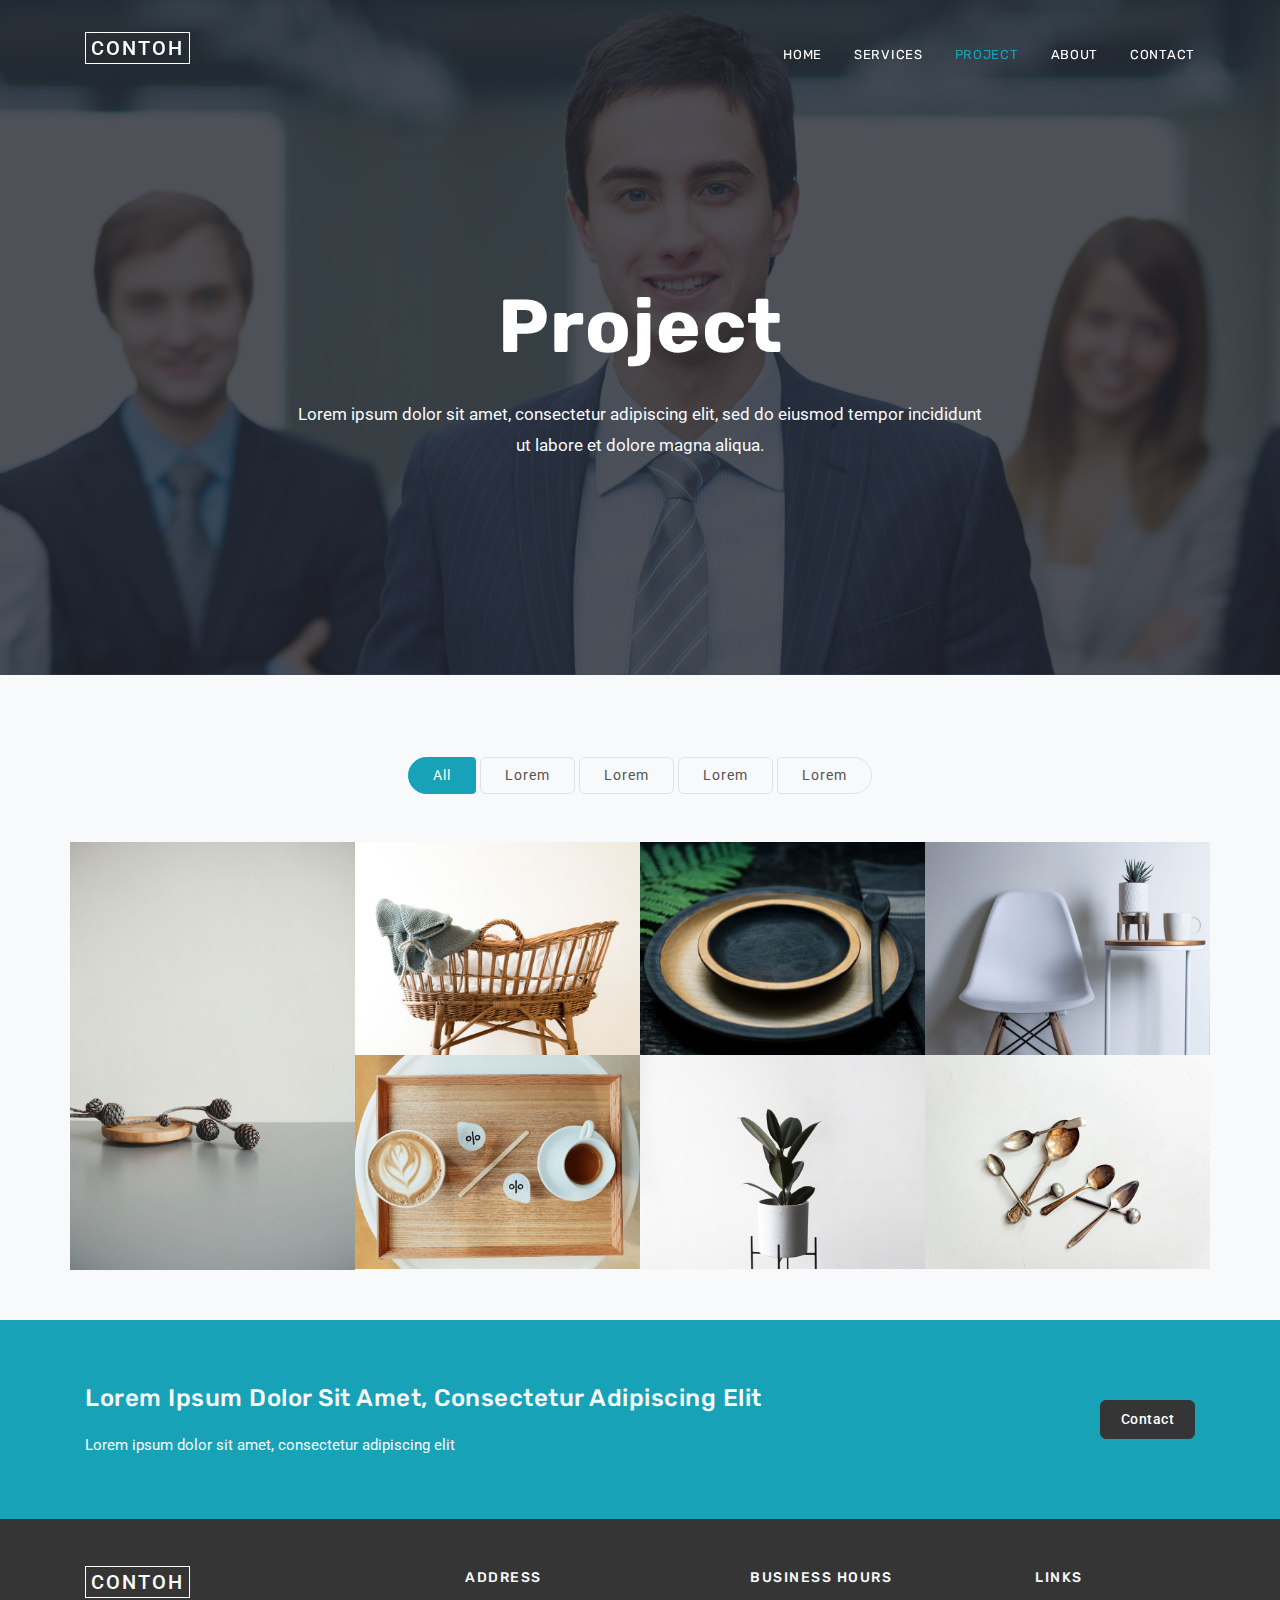
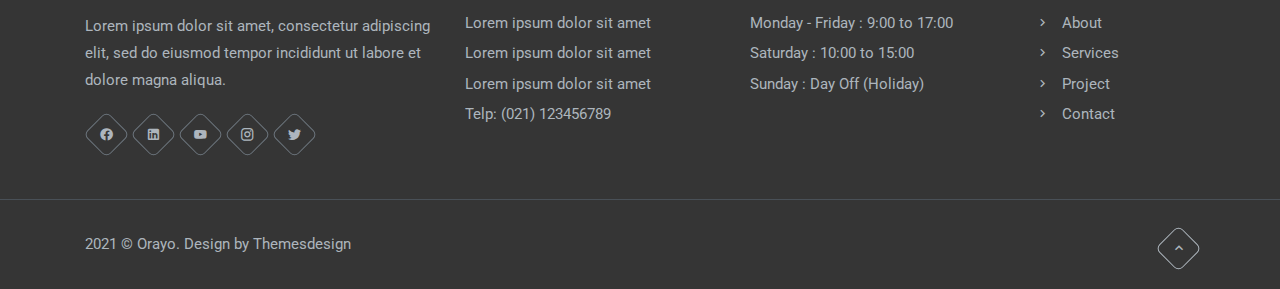
<file: project.html>
<!DOCTYPE html>
<html lang="en">
   <head>
      <meta charset="utf-8" />
      <title>Portfolio - Company Profile</title>
      <meta name="viewport" content="width=device-width, initial-scale=1.0">
      <meta name="description" content="Company Profile" />
      <meta name="keywords" content="Company, Profile" />
      <link rel="shortcut icon" href="images/favicon.ico">
      <link href="css/magnific-popup.css" rel="stylesheet" type="text/css" />
      <link href="css/bootstrap.min.css" rel="stylesheet" type="text/css" />
      <link href="css/materialdesignicons.min.css" rel="stylesheet" type="text/css" />
      <link href="css/style.css" rel="stylesheet" type="text/css" />
   </head>
   <body>
      <nav class="navbar navbar-expand-lg fixed-top navbar-custom navbar-light sticky">
         <div class="container">
            <a class="navbar-brand" href="index.html">Contoh</a>
            <button class="navbar-toggler" type="button" data-toggle="collapse" data-target="#navbarCollapse" aria-controls="navbarCollapse" aria-expanded="false" aria-label="Toggle navigation">
               <span class="mdi mdi-menu"></span>
            </button>
            <div class="collapse navbar-collapse" id="navbarCollapse">
               <ul class="navbar-nav ml-auto">
                  <li class="nav-item">
                     <a class="nav-link" href="index.html">Home</a>
                  </li>
                  <li class="nav-item">
                     <a class="nav-link" href="services.html">Services</a>
                  </li>
                  <li class="nav-item active">
                     <a class="nav-link" href="project.html">Project</a>
                  </li>
                  <li class="nav-item">
                     <a class="nav-link" href="about.html">About</a>
                  </li>
                  <li class="nav-item">
                     <a class="nav-link" href="contact.html">Contact</a>
                  </li>
               </ul>
            </div>
         </div>
      </nav>
      <section class="bg-half" style="background-image:url('images/02.jpg')" id="home">
         <div class="bg-overlay"></div>
         <div class="home-center">
            <div class="home-desc-center">
               <div class="container">
                  <div class="row justify-content-center">
                     <div class="col-lg-10">
                        <div class="title-heading text-center mt-5 pt-4">
                           <h1 class="heading text-white mb-3">Project</h1>
                           <p class="para-desc mx-auto text-light">Lorem ipsum dolor sit amet, consectetur adipiscing elit, sed do eiusmod tempor incididunt ut labore et dolore magna aliqua.</p>
                        </div>
                     </div>
                  </div>
               </div>
            </div>
         </div>
      </section>
      <section class="section bg-light" id="project">
         <div class="container">
            <div class="row justify-content-center mt-4 pt-2">
               <div class="col-lg-8">
                  <div class="text-center">
                     <ul class="col container-filter portfolioFilter list-inline list-unstyled mb-0" id="filter">
                        <li class="list-inline-item mb-2">
                           <a class="categories pr-4 pl-4 border rounded active" data-filter="*">All</a>
                        </li>
                        <li class="list-inline-item mb-2">
                           <a class="categories pr-4 pl-4 border rounded" data-filter=".apps">Lorem</a>
                        </li>
                        <li class="list-inline-item mb-2">
                           <a class="categories pr-4 pl-4 border rounded" data-filter=".ui">Lorem</a>
                        </li>
                        <li class="list-inline-item mb-2">
                           <a class="categories pr-4 pl-4 border rounded" data-filter=".illus">Lorem</a>
                        </li>
                        <li class="list-inline-item mb-2">
                           <a class="categories pr-4 pl-4 border rounded" data-filter=".brand">Lorem</a>
                        </li>
                     </ul>
                  </div>
               </div>
            </div>
         </div>
         <div class="container mt-4 pt-3">
            <div class="portfolioContainer row">
               <div class="col-lg-3 col-md-6 p-0 apps">
                  <div class="portfolio-box position-relative overflow-hidden mt-0 mb-0">
                     <a class="mfp-image" href="images/project/01.jpg" title="Project Name">
                        <div class="work-img position-relative overflow-hidden">
                           <img src="images/project/01.jpg" class="img-fluid" alt="work-image">
                           <div class="work-detail">
                              <div class="content">
                                 <h5 class="text-light title mb-0">Project Title</h5>
                                 <small class="text-light">Client Name</small>
                              </div>
                           </div>
                        </div>
                     </a>
                  </div>
               </div>
               <div class="col-lg-3 col-md-6 p-0 ui">
                  <div class="portfolio-box position-relative overflow-hidden mt-0 mb-0">
                     <a class="mfp-image" href="images/project/02.jpg" title="Project Name">
                        <div class="work-img position-relative overflow-hidden">
                           <img src="images/project/02.jpg" class="img-fluid" alt="work-image">
                           <div class="work-detail">
                              <div class="content">
                                 <h5 class="text-light title mb-0">Project Title</h5>
                                 <small class="text-light">Client Name</small>
                              </div>
                           </div>
                        </div>
                     </a>
                  </div>
               </div>
               <div class="col-lg-3 col-md-6 p-0 illus">
                  <div class="portfolio-box position-relative overflow-hidden mt-0 mb-0">
                     <a class="mfp-image" href="images/project/03.jpg" title="Project Name">
                        <div class="work-img position-relative overflow-hidden">
                           <img src="images/project/03.jpg" class="img-fluid" alt="work-image">
                           <div class="work-detail">
                              <div class="content">
                                 <h5 class="text-light title mb-0">Project Title</h5>
                                 <small class="text-light">Client Name</small>
                              </div>
                           </div>
                        </div>
                     </a>
                  </div>
               </div>
               <div class="col-lg-3 col-md-6 p-0 brand">
                  <div class="portfolio-box position-relative overflow-hidden mt-0 mb-0">
                     <a class="mfp-image" href="images/project/04.jpg" title="Project Name">
                        <div class="work-img position-relative overflow-hidden">
                           <img src="images/project/04.jpg" class="img-fluid" alt="work-image">
                           <div class="work-detail">
                              <div class="content">
                                 <h5 class="text-light title mb-0">Project Title</h5>
                                 <small class="text-light">Client Name</small>
                              </div>
                           </div>
                        </div>
                     </a>
                  </div>
               </div>
               <div class="col-lg-3 col-md-6 p-0 apps">
                  <div class="portfolio-box position-relative overflow-hidden mt-0 mb-0">
                     <a class="mfp-image" href="images/project/05.jpg" title="Project Name">
                        <div class="work-img position-relative overflow-hidden">
                           <img src="images/project/05.jpg" class="img-fluid" alt="work-image">
                           <div class="work-detail">
                              <div class="content">
                                 <h5 class="text-light title mb-0">Project Title</h5>
                                 <small class="text-light">Client Name</small>
                              </div>
                           </div>
                        </div>
                     </a>
                  </div>
               </div>
               <div class="col-lg-3 col-md-6 p-0 ui brand">
                  <div class="portfolio-box position-relative overflow-hidden mt-0 mb-0">
                     <a class="mfp-image" href="images/project/06.jpg" title="Project Name">
                        <div class="work-img position-relative overflow-hidden">
                           <img src="images/project/06.jpg" class="img-fluid" alt="work-image">
                           <div class="work-detail">
                              <div class="content">
                                 <h5 class="text-light title mb-0">Project Title</h5>
                                 <small class="text-light">Client Name</small>
                              </div>
                           </div>
                        </div>
                     </a>
                  </div>
               </div>
               <div class="col-lg-3 col-md-6 p-0 illus">
                  <div class="portfolio-box position-relative overflow-hidden mt-0 mb-0">
                     <a class="mfp-image" href="images/project/07.jpg" title="Project Name">
                        <div class="work-img position-relative overflow-hidden">
                           <img src="images/project/07.jpg" class="img-fluid" alt="work-image">
                           <div class="work-detail">
                              <div class="content">
                                 <h5 class="text-light title mb-0">Project Title</h5>
                                 <small class="text-light">Client Name</small>
                              </div>
                           </div>
                        </div>
                     </a>
                  </div>
               </div>
            </div>
         </div>
      </section>
      <section class="section-two bg-custom contact-cta">
         <div class="container">
            <div class="row align-items-center">
               <div class="col-lg-8 col-md-8 col-12">
                  <div class="intro-text">
                     <h4 class="text-capitalize text-light title mb-3">Lorem ipsum dolor sit amet, consectetur adipiscing elit</h4>
                     <p class="text-light mb-0">Lorem ipsum dolor sit amet, consectetur adipiscing elit </p>
                  </div>
               </div>
               <div class="col-lg-4 col-md-4 col-12  mt-4 mt-sm-0 pt-2 pt-sm-0">
                  <div class="contact-cta-button text-right">
                     <a href="contact.html" class="btn btn-dark">Contact</a>
                  </div>
               </div>
            </div>
         </div>
      </section>
      <footer class="footer py-5 bg-dark">
         <div class="container">
            <div class="row">
               <div class="col-lg-4 col-md-12">
                  <a class="footer-logo" href="javscript:void(0)">CONTOH</a>
                  <p class="text-foot mt-3">Lorem ipsum dolor sit amet, consectetur adipiscing elit, sed do eiusmod tempor incididunt ut labore et dolore magna aliqua.</p>
                  <ul class="list-unstyled social-icon social mb-0 mt-4">
                     <li class="list-inline-item">
                        <a href="#">
                           <i class="mdi mdi-facebook" title="Facebook"></i>
                        </a>
                     </li>
                     <li class="list-inline-item">
                        <a href="#">
                           <i class="mdi mdi-linkedin" title="Linkedin"></i>
                        </a>
                     </li>
                     <li class="list-inline-item">
                        <a href="#">
                           <i class="mdi mdi-youtube" title="Youtube"></i>
                        </a>
                     </li>
                     <li class="list-inline-item">
                        <a href="#">
                           <i class="mdi mdi-instagram" title="Instagram"></i>
                        </a>
                     </li>
                     <li class="list-inline-item">
                        <a href="#">
                           <i class="mdi mdi-twitter" title="Twitter"></i>
                        </a>
                     </li>
                  </ul>
               </div>
               <div class="col-lg-3 col-md-5 mt-4 pt-2 mt-lg-0 pt-lg-0">
                  <h4 class="text-light text-uppercase footer-head">Address</h4>
                  <ul class="list-unstyled text-foot mt-4 mb-0">
                     <li>Lorem ipsum dolor sit amet</li>
                     <li class="mt-2">Lorem ipsum dolor sit amet</li>
                     <li class="mt-2">Lorem ipsum dolor sit amet</li>
                     <li class="mt-2">Telp: (021) 123456789</li>
                  </ul>
               </div>
               <div class="col-lg-3 col-md-4 mt-4 pt-2 mt-lg-0 pt-lg-0">
                  <h4 class="text-light text-uppercase footer-head">Business Hours</h4>
                  <ul class="list-unstyled text-foot mt-4 mb-0">
                     <li>Monday - Friday : 9:00 to 17:00</li>
                     <li class="mt-2">Saturday : 10:00 to 15:00</li>
                     <li class="mt-2">Sunday : Day Off (Holiday)</li>
                  </ul>
               </div>
               <div class="col-lg-2 col-md-3 mt-4 pt-2 mt-lg-0 pt-lg-0">
                  <h4 class="text-light text-uppercase footer-head">Links</h4>
                  <ul class="list-unstyled footer-list mt-4 mb-0">
                     <li class="mt-2">
                        <a href="about.html" class="text-foot">
                           <i class="mdi mdi-chevron-right mr-2"></i> About </a>
                     </li>
                     <li class="mt-2">
                        <a href="services.html" class="text-foot">
                           <i class="mdi mdi-chevron-right mr-2"></i> Services </a>
                     </li>
                     <li class="mt-2">
                        <a href="project.html" class="text-foot">
                           <i class="mdi mdi-chevron-right mr-2"></i> Project </a>
                     </li>
                     <li class="mt-2">
                        <a href="contact.html" class="text-foot">
                           <i class="mdi mdi-chevron-right mr-2"></i> Contact </a>
                     </li>
                  </ul>
               </div>
            </div>
         </div>
      </footer>
      <!--end footer-->
      <footer class="footer py-4 footer-bar bg-dark">
         <div class="container text-foot text-center">
            <div class="row align-items-center">
               <div class="col-sm-8">
                  <div class="text-sm-left">
                     <p class="mb-0">2021 © Orayo. Design by Themesdesign</p>
                  </div>
               </div>
               <div class="col-sm-4 mt-4 mt-sm-0 pt-2 pt-sm-2">
                  <div class="text-sm-right">
                     <a href="#" class="back-to-top rounded d-inline-block text-center" id="back-to-top">
                        <i class="mdi mdi-chevron-up d-block"></i>
                     </a>
                  </div>
               </div>
            </div>
         </div>
      </footer>
      <!-- Footer End -->
      <!-- javascript -->
      <script src="js/jquery-3.5.1.min.js"></script>
      <script src="js/bootstrap.bundle.min.js"></script>
      <script src="js/menu.js"></script>
      <!-- Magnific Popup -->
      <script src="js/jquery.magnific-popup.min.js"></script>
      <script src="js/isotope.js"></script>
      <script src="js/portfolio.init.js"></script>
      <script src="js/magnific.init.js"></script>
      <!-- Main Js -->
      <script src="js/scrollup.js"></script>
   </body>
</html>
</file>
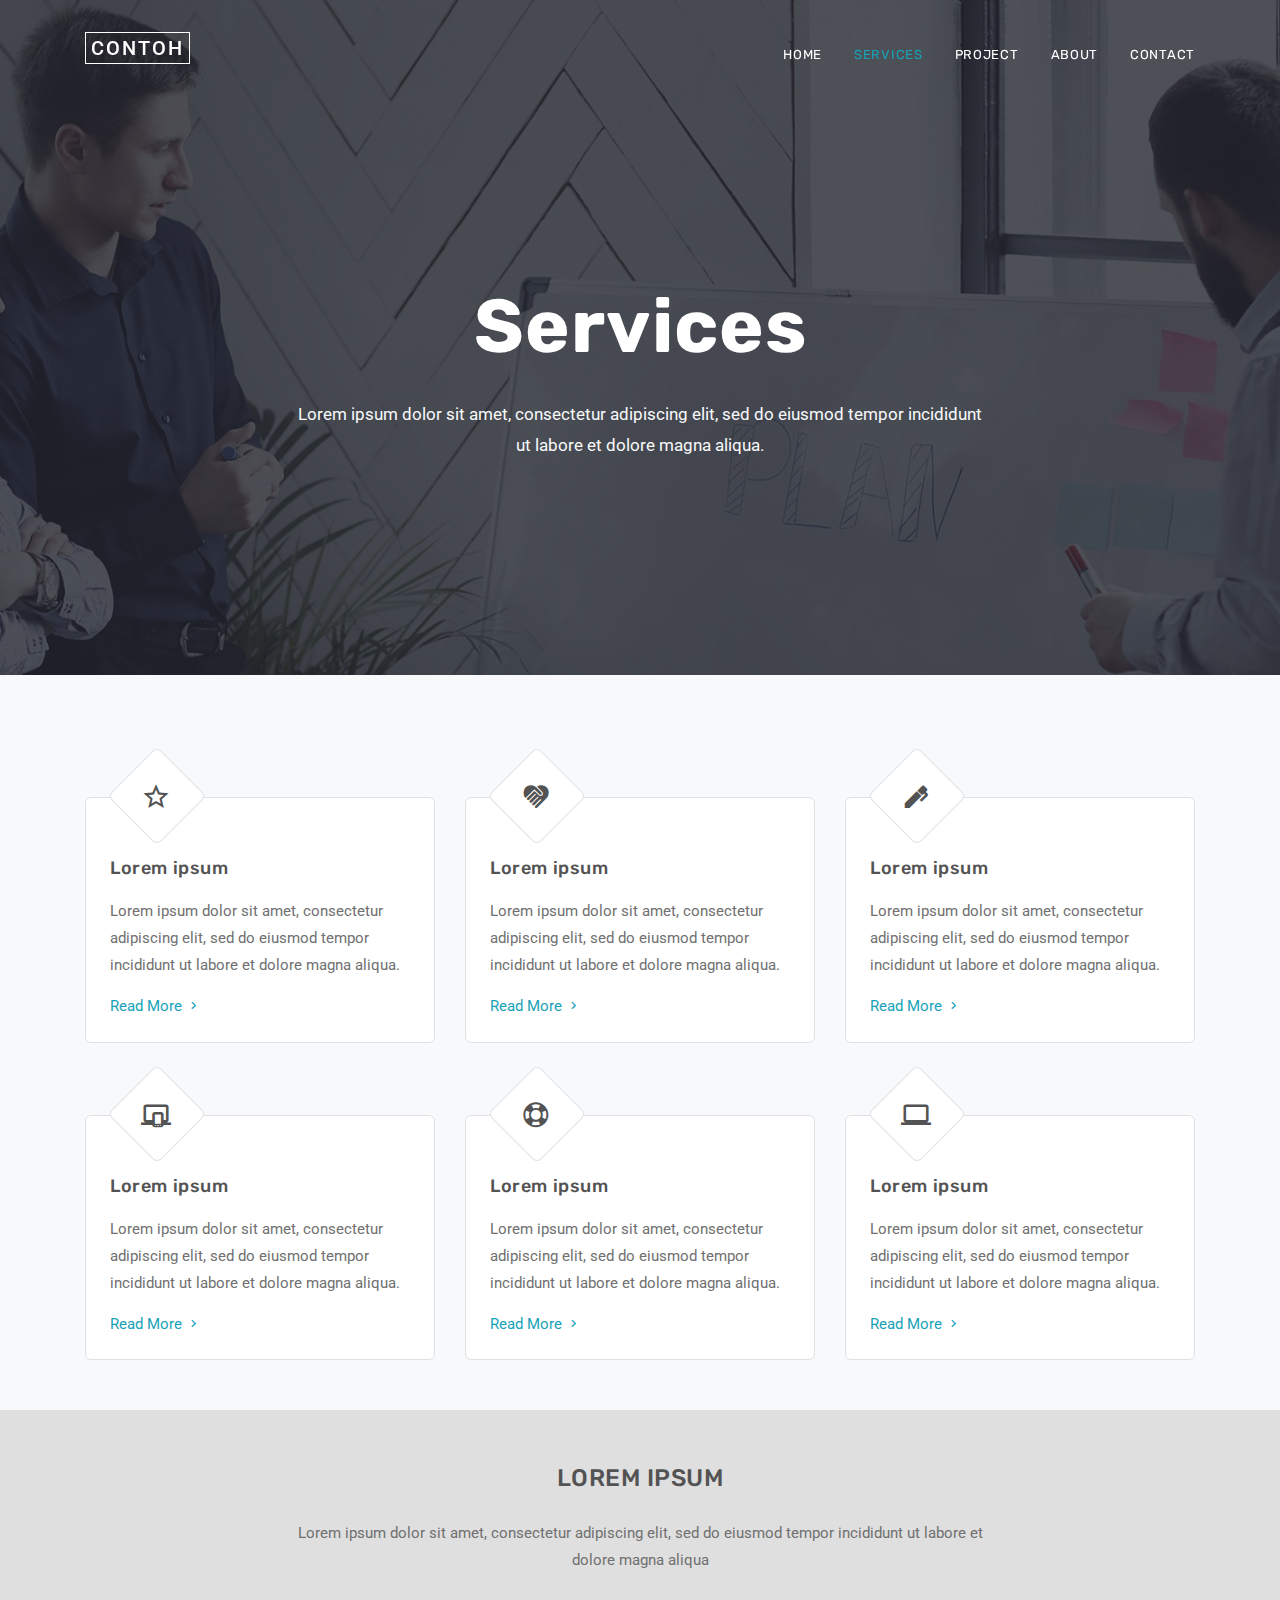
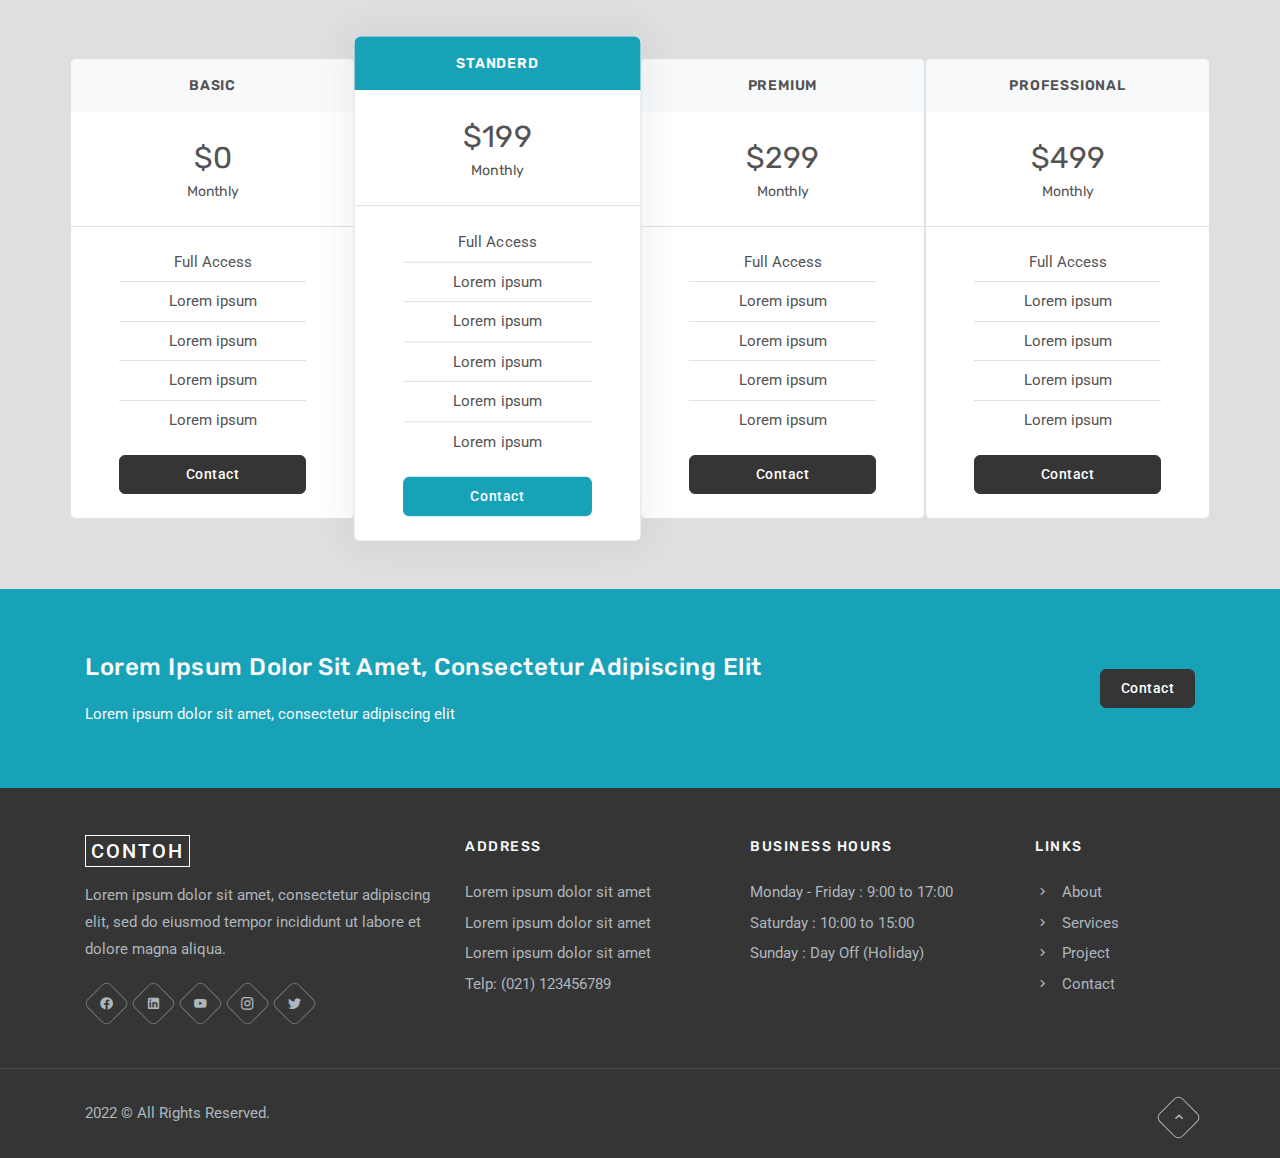
<file: services.html>
<!DOCTYPE html>
<html lang="en">
   <head>
      <meta charset="utf-8" />
      <title>Services - Company Profile</title>
      <meta name="viewport" content="width=device-width, initial-scale=1.0">
      <meta name="description" content="Company Profile" />
      <meta name="keywords" content="Company, Profile" />
      <link rel="shortcut icon" href="images/favicon.ico">
      <link href="css/magnific-popup.css" rel="stylesheet" type="text/css" />
      <link href="css/bootstrap.min.css" rel="stylesheet" type="text/css" />
      <link href="css/materialdesignicons.min.css" rel="stylesheet" type="text/css" />
      <link href="css/style.css" rel="stylesheet" type="text/css" />
   </head>
   <body>
      <nav class="navbar navbar-expand-lg fixed-top navbar-custom navbar-light sticky">
         <div class="container">
            <a class="navbar-brand" href="index.html">Contoh</a>
            <button class="navbar-toggler" type="button" data-toggle="collapse" data-target="#navbarCollapse" aria-controls="navbarCollapse" aria-expanded="false" aria-label="Toggle navigation">
               <span class="mdi mdi-menu"></span>
            </button>
            <div class="collapse navbar-collapse" id="navbarCollapse">
               <ul class="navbar-nav ml-auto">
                  <li class="nav-item">
                     <a class="nav-link" href="index.html">Home</a>
                  </li>
                  <li class="nav-item active">
                     <a class="nav-link" href="services.html">Services</a>
                  </li>
                  <li class="nav-item">
                     <a class="nav-link" href="project.html">Project</a>
                  </li>
                  <li class="nav-item">
                     <a class="nav-link" href="about.html">About</a>
                  </li>
                  <li class="nav-item">
                     <a class="nav-link" href="contact.html">Contact</a>
                  </li>
               </ul>
            </div>
         </div>
      </nav>
      <section class="bg-half" style="background-image:url('images/01.jpg')" id="home">
         <div class="bg-overlay"></div>
         <div class="home-center">
            <div class="home-desc-center">
               <div class="container">
                  <div class="row justify-content-center">
                     <div class="col-lg-10">
                        <div class="title-heading text-center mt-5 pt-4">
                           <h1 class="heading text-white mb-3">Services</h1>
                           <p class="para-desc mx-auto text-light">Lorem ipsum dolor sit amet, consectetur adipiscing elit, sed do eiusmod tempor incididunt ut labore et dolore magna aliqua. </p>
                        </div>
                     </div>
                  </div>
               </div>
            </div>
         </div>
      </section>
      <section class="section bg-light" id="offer">
         <div class="container">
            <div class="row">
               <div class="col-lg-4 col-md-6 mt-5 pt-4">
                  <div class="services border pt-5 p-4 rounded bg-white">
                     <div class="icon position-relative border rounded bg-white mb-4">
                        <i class="mdi mdi-star-outline"></i>
                     </div>
                     <div class="content">
                        <h4 class="title mb-3">Lorem ipsum</h4>
                        <p class="text-muted"> Lorem ipsum dolor sit amet, consectetur adipiscing elit, sed do eiusmod tempor incididunt ut labore et dolore magna aliqua.</p>
                        <a href="#" class="text-custom">Read More <i class="mdi mdi-chevron-right"></i>
                        </a>
                     </div>
                  </div>
               </div>
               <div class="col-lg-4 col-md-6 mt-5 pt-4">
                  <div class="services border pt-5 p-4 rounded bg-white">
                     <div class="icon position-relative border rounded bg-white mb-4">
                        <i class="mdi mdi-charity"></i>
                     </div>
                     <div class="content">
                        <h4 class="title mb-3">Lorem ipsum</h4>
                        <p class="text-muted"> Lorem ipsum dolor sit amet, consectetur adipiscing elit, sed do eiusmod tempor incididunt ut labore et dolore magna aliqua.</p>
                        <a href="#" class="text-custom">Read More <i class="mdi mdi-chevron-right"></i>
                        </a>
                     </div>
                  </div>
               </div>
               <div class="col-lg-4 col-md-6 mt-5 pt-4">
                  <div class="services border pt-5 p-4 rounded bg-white">
                     <div class="icon position-relative border rounded bg-white mb-4">
                        <i class="mdi mdi-pen"></i>
                     </div>
                     <div class="content">
                        <h4 class="title mb-3">Lorem ipsum</h4>
                        <p class="text-muted"> Lorem ipsum dolor sit amet, consectetur adipiscing elit, sed do eiusmod tempor incididunt ut labore et dolore magna aliqua.</p>
                        <a href="#" class="text-custom">Read More <i class="mdi mdi-chevron-right"></i>
                        </a>
                     </div>
                  </div>
               </div>
               <div class="col-lg-4 col-md-6 mt-5 pt-4">
                  <div class="services border pt-5 p-4 rounded bg-white">
                     <div class="icon position-relative border rounded bg-white mb-4">
                        <i class="mdi mdi-responsive"></i>
                     </div>
                     <div class="content">
                        <h4 class="title mb-3">Lorem ipsum</h4>
                        <p class="text-muted"> Lorem ipsum dolor sit amet, consectetur adipiscing elit, sed do eiusmod tempor incididunt ut labore et dolore magna aliqua.</p>
                        <a href="#" class="text-custom">Read More <i class="mdi mdi-chevron-right"></i>
                        </a>
                     </div>
                  </div>
               </div>
               <div class="col-lg-4 col-md-6 mt-5 pt-4">
                  <div class="services border pt-5 p-4 rounded bg-white">
                     <div class="icon position-relative border rounded bg-white mb-4">
                        <i class="mdi mdi-lifebuoy"></i>
                     </div>
                     <div class="content">
                        <h4 class="title mb-3">Lorem ipsum</h4>
                        <p class="text-muted">Lorem ipsum dolor sit amet, consectetur adipiscing elit, sed do eiusmod tempor incididunt ut labore et dolore magna aliqua.</p>
                        <a href="#" class="text-custom">Read More <i class="mdi mdi-chevron-right"></i>
                        </a>
                     </div>
                  </div>
               </div>
               <div class="col-lg-4 col-md-6 mt-5 pt-4">
                  <div class="services border pt-5 p-4 rounded bg-white">
                     <div class="icon position-relative border rounded bg-white mb-4">
                        <i class="mdi mdi-laptop"></i>
                     </div>
                     <div class="content">
                        <h4 class="title mb-3">Lorem ipsum</h4>
                        <p class="text-muted"> Lorem ipsum dolor sit amet, consectetur adipiscing elit, sed do eiusmod tempor incididunt ut labore et dolore magna aliqua.</p>
                        <a href="#" class="text-custom">Read More <i class="mdi mdi-chevron-right"></i>
                        </a>
                     </div>
                  </div>
               </div>
            </div>
         </div>
      </section>
      <section class="section bg-two" id="price">
         <div class="container">
            <div class="row justify-content-center">
               <div class="col-12 text-center">
                  <div class="section-title">
                     <h4 class="title text-uppercase mb-4">Lorem ipsum</h4>
                     <p class="text-muted mx-auto para-desc mb-0">Lorem ipsum dolor sit amet, consectetur adipiscing elit, sed do eiusmod tempor incididunt ut labore et dolore magna aliqua</p>
                  </div>
               </div>
            </div>
            <div class="row align-items-center">
               <div class="col-lg-3 col-md-6 p-lg-0 mt-4 pt-2">
                  <div class="pricing-table border rounded bg-white text-center">
                     <h6 class="pricing-plan rounded-top text-uppercase bg-light p-3 mb-0">Basic</h6>
                     <div class="price-value border-bottom py-4">
                        <h3 class="mb-0 font-weight-normal">$0</h3>
                        <h6 class="text-capitalize font-weight-normal mb-0">Monthly</h6>
                     </div>
                     <div class="pricing-features py-4 px-5">
                        <ul class="list-unstyled">
                           <li>Full Access</li>
                           <li class="border-top pt-2 mt-2">Lorem ipsum</li>
                           <li class="border-top pt-2 mt-2">Lorem ipsum</li>
                           <li class="border-top pt-2 mt-2">Lorem ipsum</li>
                           <li class="border-top pt-2 mt-2">Lorem ipsum</li>
                        </ul>
                        <a href="contact.html" class="btn btn-dark w-100 mt-2">Contact</a>
                     </div>
                  </div>
               </div>
               <div class="col-lg-3 col-md-6 p-lg-0 mt-4 pt-2">
                  <div class="pricing-table border rounded business-plan position-relative bg-white text-center">
                     <h6 class="pricing-plan rounded-top text-uppercase bg-custom text-light p-3 mb-0">Standerd</h6>
                     <div class="price-value border-bottom py-4">
                        <h3 class="mb-0 font-weight-normal">$199</h3>
                        <h6 class="text-capitalize font-weight-normal mb-0">Monthly</h6>
                     </div>
                     <div class="pricing-features py-4 px-5">
                        <ul class="list-unstyled">
                           <li>Full Access</li>
                           <li class="border-top pt-2 mt-2">Lorem ipsum</li>
                           <li class="border-top pt-2 mt-2">Lorem ipsum</li>
                           <li class="border-top pt-2 mt-2">Lorem ipsum</li>
                           <li class="border-top pt-2 mt-2">Lorem ipsum</li>
                           <li class="border-top pt-2 mt-2">Lorem ipsum</li>
                        </ul>
                        <a href="contact.html" class="btn btn-custom w-100 mt-2">Contact</a>
                     </div>
                  </div>
               </div>
               <div class="col-lg-3 col-md-6 p-lg-0 mt-4 pt-2">
                  <div class="pricing-table border rounded bg-white text-center">
                     <h6 class="pricing-plan rounded-top text-uppercase bg-light p-3 mb-0">Premium</h6>
                     <div class="price-value border-bottom py-4">
                        <h3 class="mb-0 font-weight-normal">$299</h3>
                        <h6 class="text-capitalize font-weight-normal mb-0">Monthly</h6>
                     </div>
                     <div class="pricing-features py-4 px-5">
                        <ul class="list-unstyled">
                           <li>Full Access</li>
                           <li class="border-top pt-2 mt-2">Lorem ipsum</li>
                           <li class="border-top pt-2 mt-2">Lorem ipsum</li>
                           <li class="border-top pt-2 mt-2">Lorem ipsum</li>
                           <li class="border-top pt-2 mt-2">Lorem ipsum</li>
                        </ul>
                        <a href="contact.html" class="btn btn-dark w-100 mt-2">Contact</a>
                     </div>
                  </div>
               </div>
               <div class="col-lg-3 col-md-6 p-lg-0 mt-4 pt-2">
                  <div class="pricing-table border rounded bg-white text-center">
                     <h6 class="pricing-plan rounded-top text-uppercase bg-light p-3 mb-0">Professional</h6>
                     <div class="price-value border-bottom py-4">
                        <h3 class="mb-0 font-weight-normal">$499</h3>
                        <h6 class="text-capitalize font-weight-normal mb-0">Monthly</h6>
                     </div>
                     <div class="pricing-features py-4 px-5">
                        <ul class="list-unstyled">
                           <li>Full Access</li>
                           <li class="border-top pt-2 mt-2">Lorem ipsum</li>
                           <li class="border-top pt-2 mt-2">Lorem ipsum</li>
                           <li class="border-top pt-2 mt-2">Lorem ipsum</li>
                           <li class="border-top pt-2 mt-2">Lorem ipsum</li>
                        </ul>
                        <a href="contact.html" class="btn btn-dark w-100 mt-2">Contact</a>
                     </div>
                  </div>
               </div>
            </div>
         </div>
      </section>
      <section class="section-two bg-custom contact-cta">
         <div class="container">
            <div class="row align-items-center">
               <div class="col-lg-8 col-md-8 col-12">
                  <div class="intro-text">
                     <h4 class="text-capitalize text-light title mb-3">Lorem ipsum dolor sit amet, consectetur adipiscing elit</h4>
                     <p class="text-light mb-0">Lorem ipsum dolor sit amet, consectetur adipiscing elit </p>
                  </div>
               </div>
               <div class="col-lg-4 col-md-4 col-12  mt-4 mt-sm-0 pt-2 pt-sm-0">
                  <div class="contact-cta-button text-right">
                     <a href="contact.html" class="btn btn-dark">Contact</a>
                  </div>
               </div>
            </div>
         </div>
      </section>
      <footer class="footer py-5 bg-dark">
         <div class="container">
            <div class="row">
               <div class="col-lg-4 col-md-12">
                  <a class="footer-logo" href="javscript:void(0)">CONTOH</a>
                  <p class="text-foot mt-3">Lorem ipsum dolor sit amet, consectetur adipiscing elit, sed do eiusmod tempor incididunt ut labore et dolore magna aliqua.</p>
                  <ul class="list-unstyled social-icon social mb-0 mt-4">
                     <li class="list-inline-item">
                        <a href="#">
                           <i class="mdi mdi-facebook" title="Facebook"></i>
                        </a>
                     </li>
                     <li class="list-inline-item">
                        <a href="#">
                           <i class="mdi mdi-linkedin" title="Linkedin"></i>
                        </a>
                     </li>
                     <li class="list-inline-item">
                        <a href="#">
                           <i class="mdi mdi-youtube" title="Youtube"></i>
                        </a>
                     </li>
                     <li class="list-inline-item">
                        <a href="#">
                           <i class="mdi mdi-instagram" title="Instagram"></i>
                        </a>
                     </li>
                     <li class="list-inline-item">
                        <a href="#">
                           <i class="mdi mdi-twitter" title="Twitter"></i>
                        </a>
                     </li>
                  </ul>
               </div>
               <div class="col-lg-3 col-md-5 mt-4 pt-2 mt-lg-0 pt-lg-0">
                  <h4 class="text-light text-uppercase footer-head">Address</h4>
                  <ul class="list-unstyled text-foot mt-4 mb-0">
                     <li>Lorem ipsum dolor sit amet</li>
                     <li class="mt-2">Lorem ipsum dolor sit amet</li>
                     <li class="mt-2">Lorem ipsum dolor sit amet</li>
                     <li class="mt-2">Telp: (021) 123456789</li>
                  </ul>
               </div>
               <div class="col-lg-3 col-md-4 mt-4 pt-2 mt-lg-0 pt-lg-0">
                  <h4 class="text-light text-uppercase footer-head">Business Hours</h4>
                  <ul class="list-unstyled text-foot mt-4 mb-0">
                     <li>Monday - Friday : 9:00 to 17:00</li>
                     <li class="mt-2">Saturday : 10:00 to 15:00</li>
                     <li class="mt-2">Sunday : Day Off (Holiday)</li>
                  </ul>
               </div>
               <div class="col-lg-2 col-md-3 mt-4 pt-2 mt-lg-0 pt-lg-0">
                  <h4 class="text-light text-uppercase footer-head">Links</h4>
                  <ul class="list-unstyled footer-list mt-4 mb-0">
                     <li class="mt-2">
                        <a href="about.html" class="text-foot">
                           <i class="mdi mdi-chevron-right mr-2"></i> About </a>
                     </li>
                     <li class="mt-2">
                        <a href="services.html" class="text-foot">
                           <i class="mdi mdi-chevron-right mr-2"></i> Services </a>
                     </li>
                     <li class="mt-2">
                        <a href="project.html" class="text-foot">
                           <i class="mdi mdi-chevron-right mr-2"></i> Project </a>
                     </li>
                     <li class="mt-2">
                        <a href="contact.html" class="text-foot">
                           <i class="mdi mdi-chevron-right mr-2"></i> Contact </a>
                     </li>
                  </ul>
               </div>
            </div>
         </div>
      </footer>
      <footer class="footer py-4 footer-bar bg-dark">
         <div class="container text-foot text-center">
            <div class="row align-items-center">
               <div class="col-sm-8">
                  <div class="text-sm-left">
                     <p class="mb-0">2022 © All Rights Reserved.</p>
                  </div>
               </div>
               <div class="col-sm-4 mt-4 mt-sm-0 pt-2 pt-sm-2">
                  <div class="text-sm-right">
                     <a href="#" class="back-to-top rounded d-inline-block text-center" id="back-to-top">
                        <i class="mdi mdi-chevron-up d-block"></i>
                     </a>
                  </div>
               </div>
            </div>
         </div>
      </footer>
      <!-- javascript -->
      <script src="js/jquery-3.5.1.min.js"></script>
      <script src="js/bootstrap.bundle.min.js"></script>
      <script src="js/jquery.easing.min.js"></script>
      <script src="js/menu.js"></script>
      <!-- Magnific Popup -->
      <script src="js/jquery.magnific-popup.min.js"></script>
      <script src="js/isotope.js"></script>
      <script src="js/portfolio.init.js"></script>
      <script src="js/magnific.init.js"></script>
      <!-- Main Js -->
      <script src="js/scrollup.js"></script>
   </body>
</html>
</file>
<file: css/style.css>
@import url(https://fonts.googleapis.com/css?family=Roboto:400,500|Rubik:400,500,700&display=swap);
h1 {
  font-size: 42px;
}
h2 {
  font-size: 36px;
}
h3 {
  font-size: 30px;
}
h4 {
  font-size: 24px;
}
h5 {
  font-size: 18px;
}
h6 {
  font-size: 14px;
}
.bg-danger {
  background-color: #d52941 !important;
}
.text-danger {
  color: #d52941 !important;
}
a.text-danger:hover {
  color: #b32237 !important;
}
.bg-dark {
  background-color: #353535 !important;
}
.text-dark {
  color: #353535 !important;
}
a.text-dark:hover {
  color: #212121 !important;
}
.bg-muted {
  background-color: #707070 !important;
}
.text-muted {
  color: #707070 !important;
}
a.text-muted:hover {
  color: #5c5c5c !important;
}
.bg-custom {
  background-color: #17a2b8 !important;
}
.text-custom {
  color: #17a2b8 !important;
}
a.text-custom:hover {
  color: #29af90 !important;
}
.list-inline-item:not(:last-child) {
  margin-right: 0;
  margin-bottom: 0;
}
.rounded {
  border-radius: 6px !important;
}
.rounded-top {
  border-top-left-radius: 6px !important;
  border-top-right-radius: 6px !important;
}
.rounded-left {
  border-top-left-radius: 6px !important;
  border-bottom-left-radius: 6px !important;
}
.rounded-bottom {
  border-bottom-left-radius: 6px !important;
  border-bottom-right-radius: 6px !important;
}
.rounded-right {
  border-top-right-radius: 6px !important;
  border-bottom-right-radius: 6px !important;
}
body {
  font-family: Roboto, sans-serif;
  overflow-x: hidden !important;
  font-size: 15px;
  color: #535353;
}
.h1,
.h2,
.h3,
.h4,
.h5,
.h6,
h1,
h2,
h3,
h4,
h5,
h6 {
  font-family: Rubik, sans-serif;
  line-height: 1.5;
  font-weight: 600;
}
::selection {
  background: #6c757d;
  color: #fff;
}
a {
  text-decoration: none !important;
}
p {
  line-height: 1.8;
}
.section {
  padding-top: 50px;
  padding-bottom: 50px;
  position: relative;
}
.section-two {
  padding: 60px 0;
  position: relative;
}
.bg-overlay {
  background-color: rgba(35, 37, 47, 0.8);
  position: absolute;
  top: 0;
  right: 0;
  left: 0;
  bottom: 0;
  width: 100%;
  height: 100%;
}
.bg-two {
  background: #dfdfdf;
}
.title-heading {
  line-height: 26px;
}
.title-heading .heading {
  font-weight: 700;
  font-size: 75px;
  letter-spacing: 1px;
}
.title-heading .para-desc {
  font-size: 17px;
}
.section-title {
  position: relative;
  margin-bottom: 40px;
}
.section-title .title {
  letter-spacing: 0.5px;
  font-size: 24px;
  font-weight: 500;
}
.para-desc {
  max-width: 700px;
}
@media (min-width: 768px) {
  .mt-120 {
    margin-top: 120px;
  }
}
@media (max-width: 767px) {
  .section {
    padding: 60px 0;
  }
  .title-heading .heading {
    font-size: 40px !important;
  }
}
.btn-dark {
  background-color: #353535 !important;
  border: 1px solid #353535 !important;
  color: #fff !important;
}
.btn-dark.active,
.btn-dark:active,
.btn-dark:focus,
.btn-dark:hover {
  background-color: #1c1c1c !important;
  border-color: #1c1c1c !important;
  color: #fff !important;
}
.btn-outline-dark {
  border: 1px solid #353535;
  color: #353535;
  background-color: transparent;
}
.btn-outline-dark.active,
.btn-outline-dark:active,
.btn-outline-dark:focus,
.btn-outline-dark:hover,
.btn-outline-dark:not(:disabled):not(.disabled):active {
  background-color: #353535;
  border-color: #353535;
  color: #fff;
}
.btn-custom {
  background-color: #17a2b8 !important;
  border: 1px solid #17a2b8 !important;
  color: #fff !important;
}
.btn-custom.active,
.btn-custom:active,
.btn-custom:focus,
.btn-custom:hover {
  background-color: #2f8f9f !important;
  border-color: #2f8f9f !important;
  color: #fff !important;
}
.btn-outline-custom {
  border: 1px solid #17a2b8;
  color: #17a2b8;
  background-color: transparent;
}
.btn-outline-custom.active,
.btn-outline-custom:active,
.btn-outline-custom:focus,
.btn-outline-custom:hover,
.btn-outline-custom:not(:disabled):not(.disabled):active {
  background-color: #17a2b8;
  border-color: #17a2b8;
  color: #fff;
}
.btn {
  padding: 8px 20px;
  outline: 0;
  text-decoration: none;
  font-size: 14px;
  letter-spacing: 0.5px;
  transition: all 0.3s;
  font-weight: 500;
  border-radius: 6px;
}
.btn:focus {
  box-shadow: none !important;
}
.shadow {
  box-shadow: 0 0.5rem 1rem rgba(0, 0, 0, 0.15) !important;
}
.nav-pills .nav-link {
  color: #535353 !important;
  margin: auto 15px;
  border: 1px solid #e9ecef;
  transition: all 0.2s ease;
}
.nav-pills .nav-link.active {
  color: #fff;
  background-color: #f8f9fa;
  color: #17a2b8 !important;
  box-shadow: 0 0.5rem 1rem rgba(0, 0, 0, 0.15);
}
.nav-pills .nav-link:hover {
  transform: translateY(-7px);
}
.nav-pills .show > .nav-link {
  color: #fff;
  background-color: #e9ecef;
  color: #535353 !important;
}
.nav-pills a .capabilities .icon {
  display: inline-block;
  height: 58px;
  width: 58px;
  line-height: 58px;
  border-radius: 50%;
}
.nav-pills a .capabilities .icon i {
  font-size: 24px;
}
.nav-pills a .capabilities .title {
  font-size: 16px;
}
.nav-pills .capabilities-content .title {
  font-size: 18px;
  font-weight: 500;
}
.avatar.avatar-md-sm {
  height: 45px;
  width: 45px;
}
.avatar.avatar-small {
  height: 70px;
  width: 70px;
}
.avatar.avatar-medium {
  height: 110px;
  width: 110px;
}
.back-to-top {
  width: 33px;
  height: 33px;
  line-height: 31px;
  color: #adb5bd;
  border: 1px solid #adb5bd;
  transition: all 0.8s ease;
  transform: rotate(45deg);
}
.back-to-top i {
  font-size: 16px;
  transform: rotate(-45deg);
}
.back-to-top:hover {
  background-color: #17a2b8;
  border-color: #17a2b8;
}
.back-to-top:hover i {
  color: #fff;
}
.social-icon li a {
  position: relative;
  display: inline-block;
  width: 33px;
  height: 33px;
  margin: 0 5px;
  line-height: 33px !important;
  text-align: center;
  color: #535353;
}
.social-icon li a:before {
  position: absolute;
  content: "";
  top: 0;
  left: 0;
  display: inline-block;
  width: 100%;
  height: 100%;
  border: 1px solid #dee2e6;
  border-radius: 6px;
  transition: all 0.5s ease;
  transform: rotate(45deg);
}
.social-icon li a i {
  position: relative;
  top: 0;
  left: 0;
  transition: all 0.5s ease;
}
.social-icon li a:hover i {
  color: #fff;
}
.social-icon li a:hover:before {
  border-color: #17a2b8 !important;
  background: #17a2b8;
  transform: rotate(135deg);
}
.social-icon.social li a {
  color: #adb5bd;
}
.social-icon.social li a::before {
  border-color: #6c757d;
}
.navbar-custom {
  background-color: transparent;
  padding: 20px 0;
  width: 100%;
  border-radius: 0;
  z-index: 999;
  margin-bottom: 0;
  transition: all 0.5s ease-in-out;
}
.navbar-custom .navbar-toggler {
  color: #fff;
  font-size: 30px;
  padding: 0;
}
.navbar-custom .navbar-brand {
  color: #fff !important;
  font-weight: 500;
  font-size: 20px;
  text-transform: uppercase;
  letter-spacing: 2px;
  border: 1px solid;
  padding: 0 5px;
}
.navbar-custom .navbar-nav li a {
  color: #fff !important;
  font-size: 13px;
  background-color: transparent !important;
  margin: 0 8px;
  letter-spacing: 0.7px;
  line-height: 24px;
  text-transform: uppercase;
  transition: all 0.5s;
  font-family: Rubik, sans-serif;
}
.navbar-custom .navbar-nav li a:active,
.navbar-custom .navbar-nav li a:hover {
  color: #17a2b8 !important;
}
.navbar-custom .navbar-nav li.active a {
  color: #17a2b8 !important;
}
.navbar-custom .navbar-nav .nav-item:last-child .nav-link {
  margin-right: 0;
  padding-right: 0;
}
.nav-sticky.navbar-custom {
  margin-top: 0;
  padding: 12px 0;
  background-color: #fff;
  box-shadow: 0 10px 33px rgba(0, 0, 0, 0.1);
  color: #353535 !important;
}
.nav-sticky.navbar-custom .navbar-toggler {
  color: #535353;
}
.nav-sticky.navbar-custom .navbar-nav {
  margin-top: 0;
}
.nav-sticky.navbar-custom .navbar-nav li a {
  color: #2f3545 !important;
}
.nav-sticky.navbar-custom .navbar-nav li a:active,
.nav-sticky.navbar-custom .navbar-nav li a:hover {
  color: #17a2b8 !important;
}
.nav-sticky.navbar-custom .navbar-nav li.active a {
  color: #17a2b8 !important;
}
.nav-sticky.navbar-custom.sticky-light {
  background-color: #fff;
}
.nav-sticky .navbar-brand {
  color: #353535 !important;
}
@media (max-width: 1023px) {
  .navbar-custom .nav-social {
    display: none;
  }
}
@media (max-height: 480px) {
  .navbar-nav {
    max-height: 200px;
    overflow-y: auto;
  }
}
.navbar-collapse {
  padding-top: 15px;
}
@media (min-width: 200px) and (max-width: 768px) {
  .navbar-custom {
    background-color: #35353563;
    padding: 20px 0 !important;
  }
  .navbar-custom .container {
    width: 85%;
  }
}
.home-center {
  display: table;
  width: 100%;
  height: 100%;
}
.home-desc-center {
  display: table-cell;
  vertical-align: middle;
}
.bg-home {
  height: 100vh;
  background-size: cover;
  align-self: center;
  position: relative;
  background-position: center center;
}
.bg-home50 {
  height: 50vh;
  background-size: cover;
  align-self: center;
  position: relative;
  background-position: center center;
}
.bg-half {
  height: 75vh;
  background-size: cover;
  align-self: center;
  position: relative;
  background-position: center center;
}
@media (min-width: 200px) and (max-width: 767px) {
  .bg-half,
  .bg-home {
    padding: 150px 0;
  }
}
.services {
  transition: all 0.2s ease;
}
.services .icon {
  margin-top: -85px;
  margin-left: 12px;
  height: 70px;
  width: 70px;
  line-height: 70px;
  transform: rotate(45deg);
  transition: all 0.5s ease;
  text-align: center;
}
.services .icon i {
  display: block;
  font-size: 30px;
  transform: rotate(-45deg);
}
.services .content .title {
  font-size: 18px;
  letter-spacing: 0.6px;
  transition: all 0.5s ease;
  font-weight: 500;
}
.services:hover {
  border-color: #17a2b8 !important;
  transform: translateY(-7px);
}
.services:hover .icon {
  border-color: #17a2b8 !important;
  box-shadow: 0 0.5rem 1rem rgba(0, 0, 0, 0.15);
  background: #17a2b8 !important;
  color: #fff;
}
.services:hover.serv-gradient .icon,
.services:hover.serv-gradient:hover {
  border-color: linear-gradient(45deg, #17a2b8, #005ed1) !important;
}
.services:hover.serv-gradient .icon {
  background: linear-gradient(45deg, #17a2b8, #005ed1) !important;
}
.contact-cta .intro-text .title {
  font-size: 24px;
  font-weight: 500;
  letter-spacing: 0.5px;
}
@media (max-width: 768px) {
  .cta-image .cta-image-content {
    text-align: left !important;
  }
}
@media (max-width: 767px) {
  .contact-cta,
  .contact-cta-button {
    text-align: center !important;
  }
}
.team-detail {
  transition: all 0.2s ease;
  margin-top: 85px;
}
.team-detail .image {
  margin-top: -75px;
}
.team-detail .content .name {
  font-size: 16px;
  font-weight: 500;
  letter-spacing: 0.5px;
}
.team-detail .content .designation {
  font-size: 13px;
}
.team-detail:hover {
  transform: translateY(-7px);
}
.container-filter li a {
  display: block;
  font-size: 14px;
  letter-spacing: 1px;
  cursor: pointer;
  line-height: 35px;
}
.container-filter li a.active,
.container-filter li a:hover {
  color: #fff !important;
  background-color: #17a2b8;
  border-color: #17a2b8 !important;
}
.container-filter li:first-child a {
  border-top-left-radius: 30px !important;
  border-bottom-left-radius: 30px !important;
}
.container-filter li:last-child a {
  border-top-right-radius: 30px !important;
  border-bottom-right-radius: 30px !important;
}
.portfolio-box .work-img .work-detail {
  position: absolute;
  top: 10px;
  left: 10px;
  bottom: 10px;
  right: 10px;
  opacity: 0;
  background: none repeat scroll 0 0 rgba(53, 53, 53, 0.7);
  transition: all 0.5s ease;
}
.portfolio-box .work-img .work-detail .content {
  position: absolute;
  bottom: -30px;
  left: 0;
  padding-left: 30px;
  transition: all 0.5s ease;
  opacity: 0;
}
.portfolio-box .work-img .work-detail .content .title {
  font-size: 17px;
  font-weight: 500;
}
.portfolio-box .work-img:hover .work-detail {
  opacity: 1;
}
.portfolio-box .work-img:hover .work-detail .content {
  bottom: 30px;
  opacity: 1;
}
.pricing-table {
  transition: all 0.2s ease;
}
.pricing-table .pricing-plan {
  letter-spacing: 0.8px;
}
.pricing-table:hover {
  transform: translateY(-7px);
}
@media (min-width: 200px) and (max-width: 767px) {
  .pricing-table.business-plan {
    transform: scale(1);
  }
}
@media (min-width: 769px) {
  .pricing-table.business-plan {
    transform: scale(1.01);
    box-shadow: 0 0 40px rgba(53, 53, 53, 0.09);
    z-index: 1;
  }
}
.blog-post {
  transition: all 0.2s ease;
}
.blog-post .content .title {
  letter-spacing: 0.5px;
  font-weight: 500;
  transition: all 0.5s ease;
}
.blog-post .content .title:hover {
  color: #17a2b8 !important;
}
.blog-post:hover {
  transform: translateY(-7px);
  box-sizing: 0 0.5rem 1rem rgba(0, 0, 0, 0.15);
}
.contact-detail i {
  font-size: 30px;
  width: 96px;
  height: 96px;
  line-height: 96px;
}
.contact-detail .content .title {
  font-size: 18px;
  font-weight: 500;
}
.form-group label {
  font-size: 14px;
  font-weight: 500;
}
.form-group .form-control {
  box-shadow: none;
  border: 1px solid #dee2e6;
  height: 40px;
  font-size: 13px;
  border-radius: 4px;
  transition: all 0.5s ease;
}
.form-group .form-control.active,
.form-group .form-control:focus {
  border-color: #17a2b8;
}
.form-group textarea {
  height: 120px !important;
}
.form-group textarea.form-control {
  line-height: 25px;
}
.footer {
  position: relative;
}
.footer .footer-logo {
  color: #fff !important;
  font-weight: 500;
  font-size: 20px;
  text-transform: uppercase;
  letter-spacing: 2px;
  border: 1px solid #fff;
  padding: 3px 5px;
}
.footer .footer-head {
  font-size: 14px;
  letter-spacing: 1.5px;
  font-weight: 500;
}
.footer .footer-list a {
  transition: all 0.5s ease;
}
.footer .footer-list a:hover {
  color: #17a2b8;
}
.footer .text-foot {
  color: #adb5bd;
}
.footer.footer-bar {
  border-top: 1px solid #495057;
}
@media (max-width: 767px) {
  .footer.footer-bar {
    text-align: center;
  }
}
</file>
